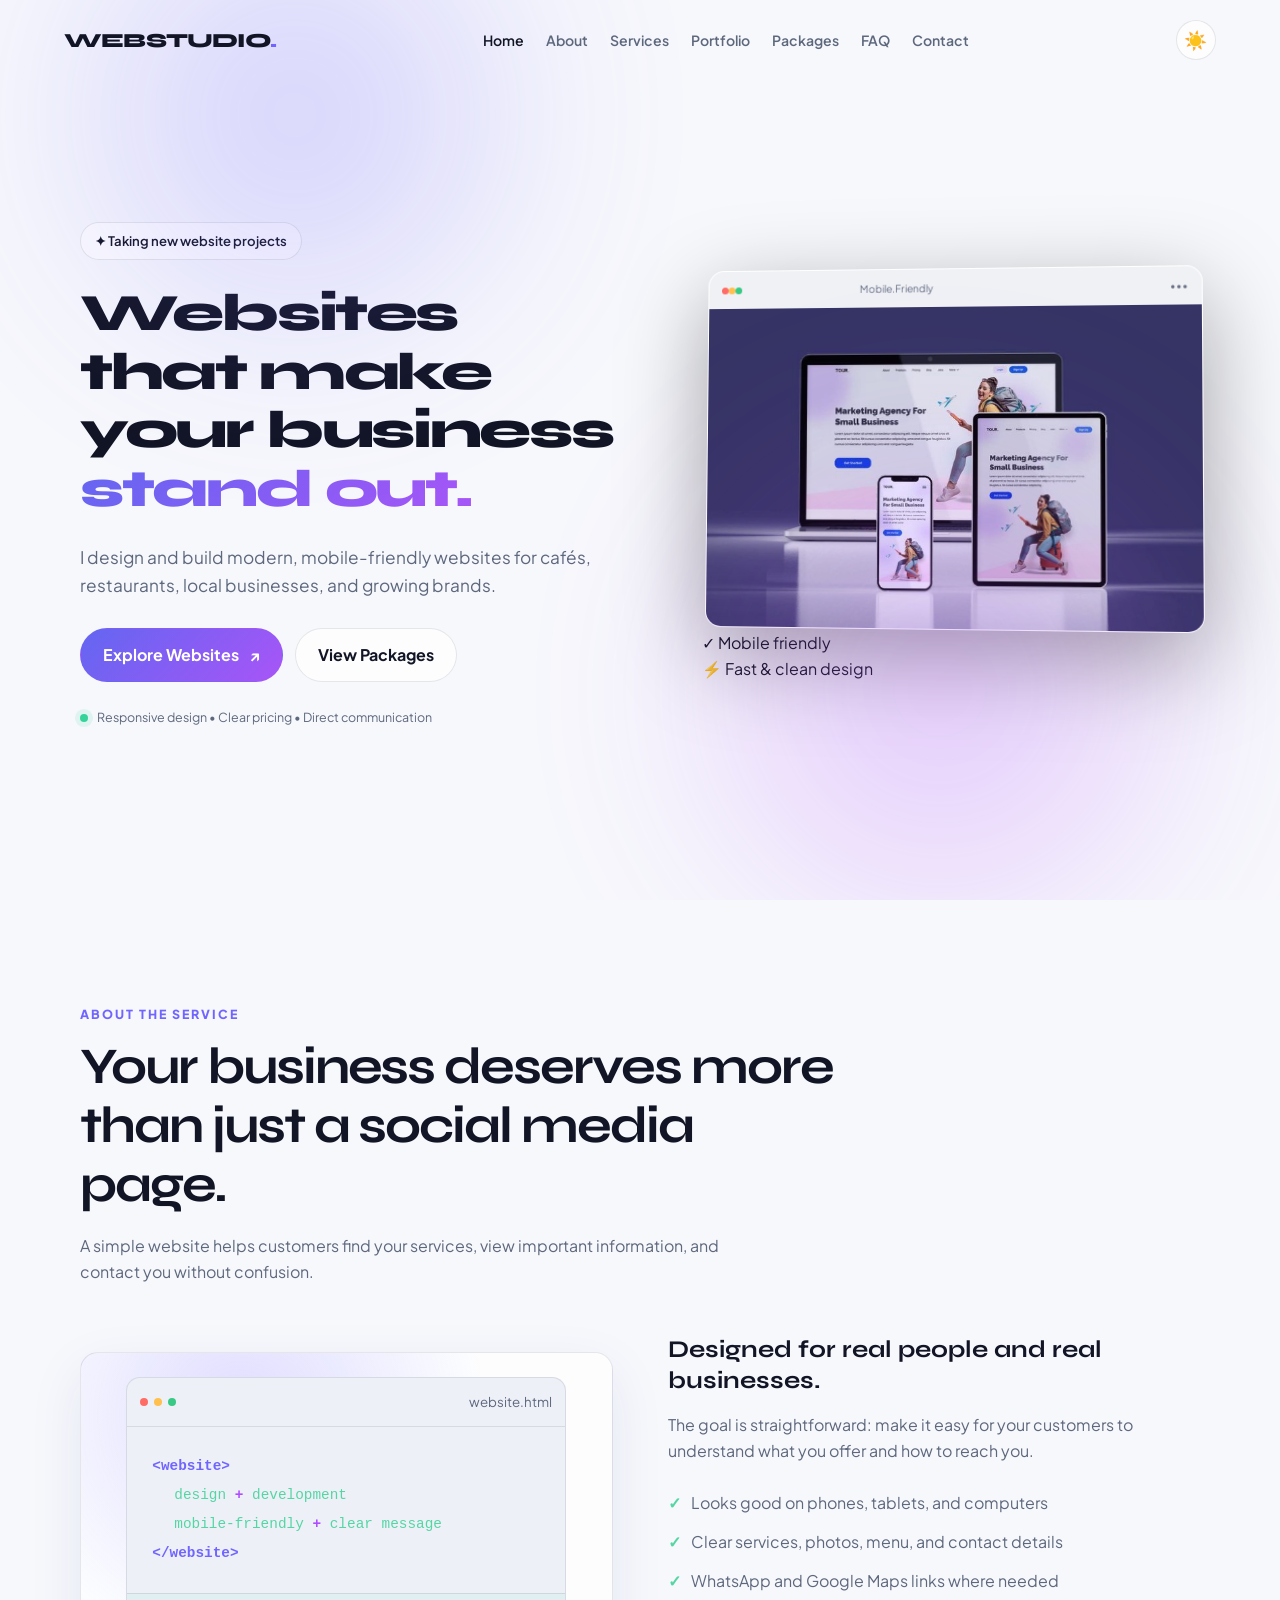
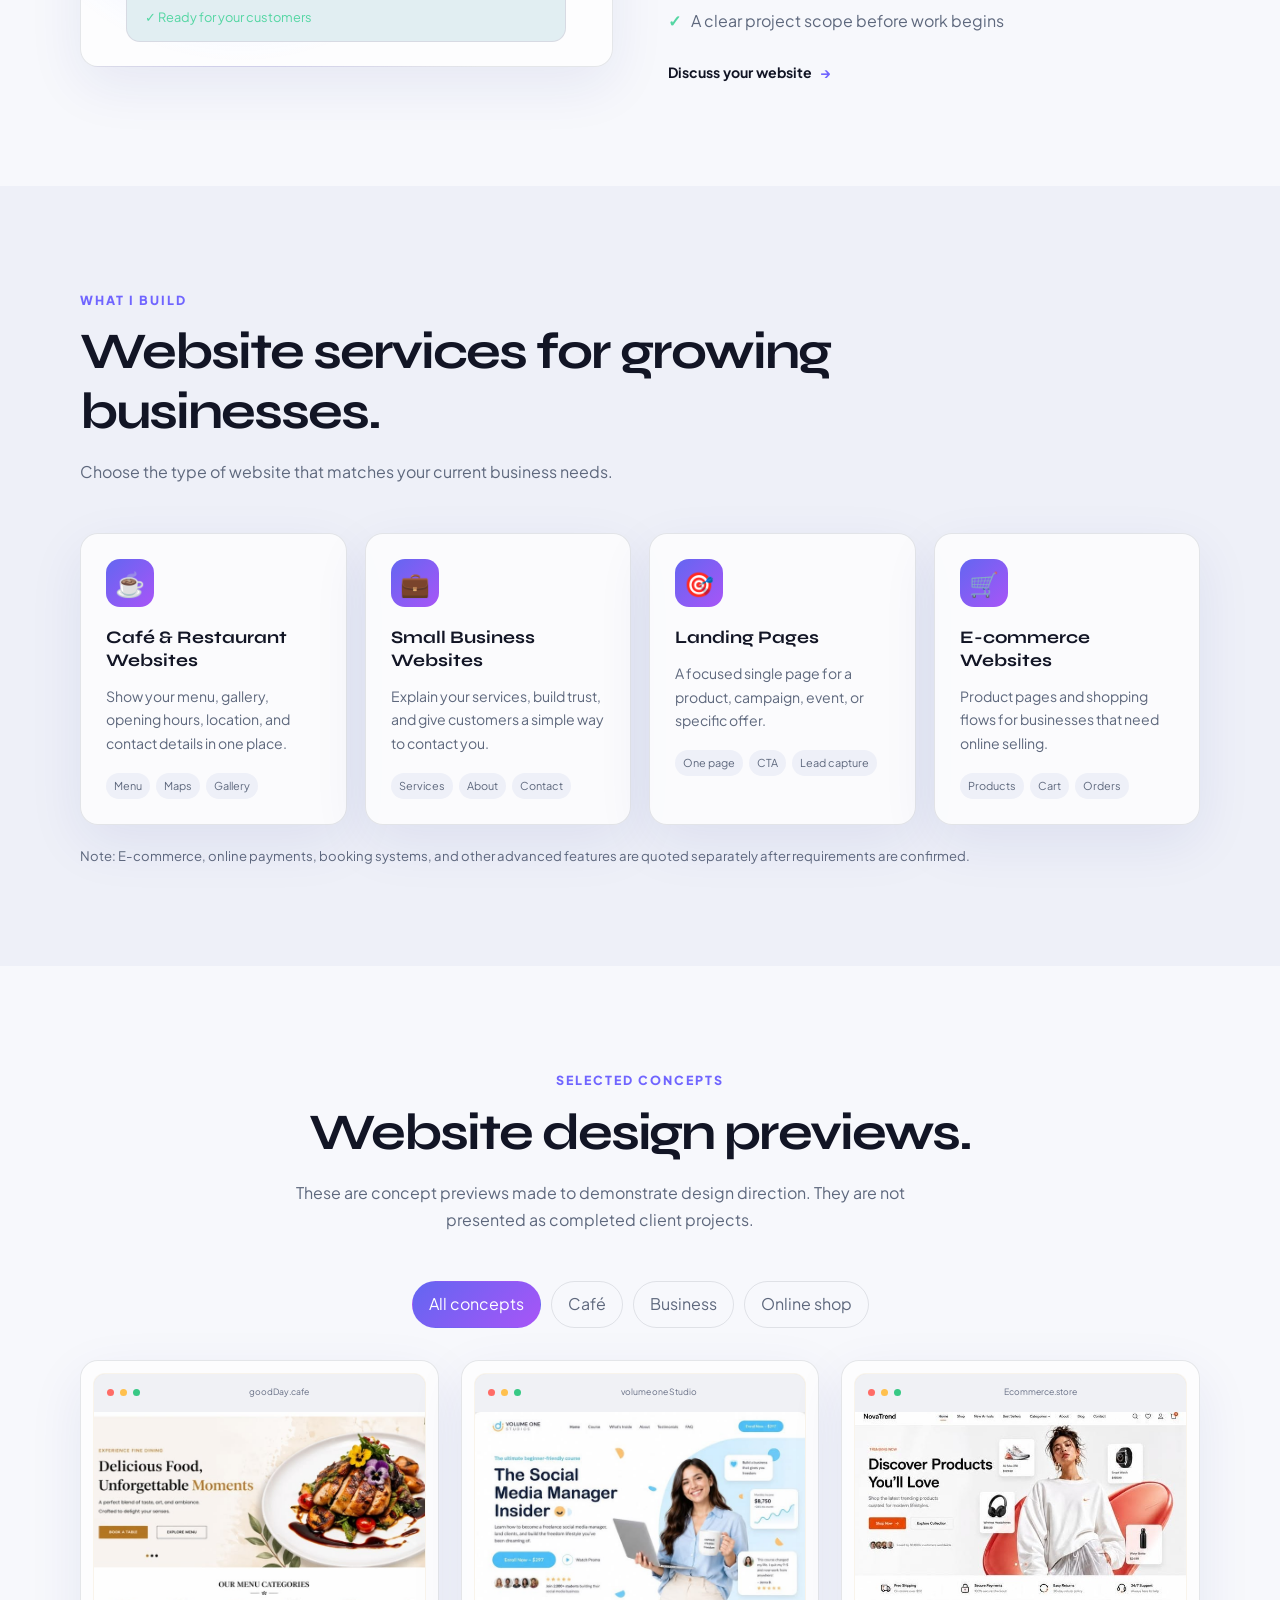
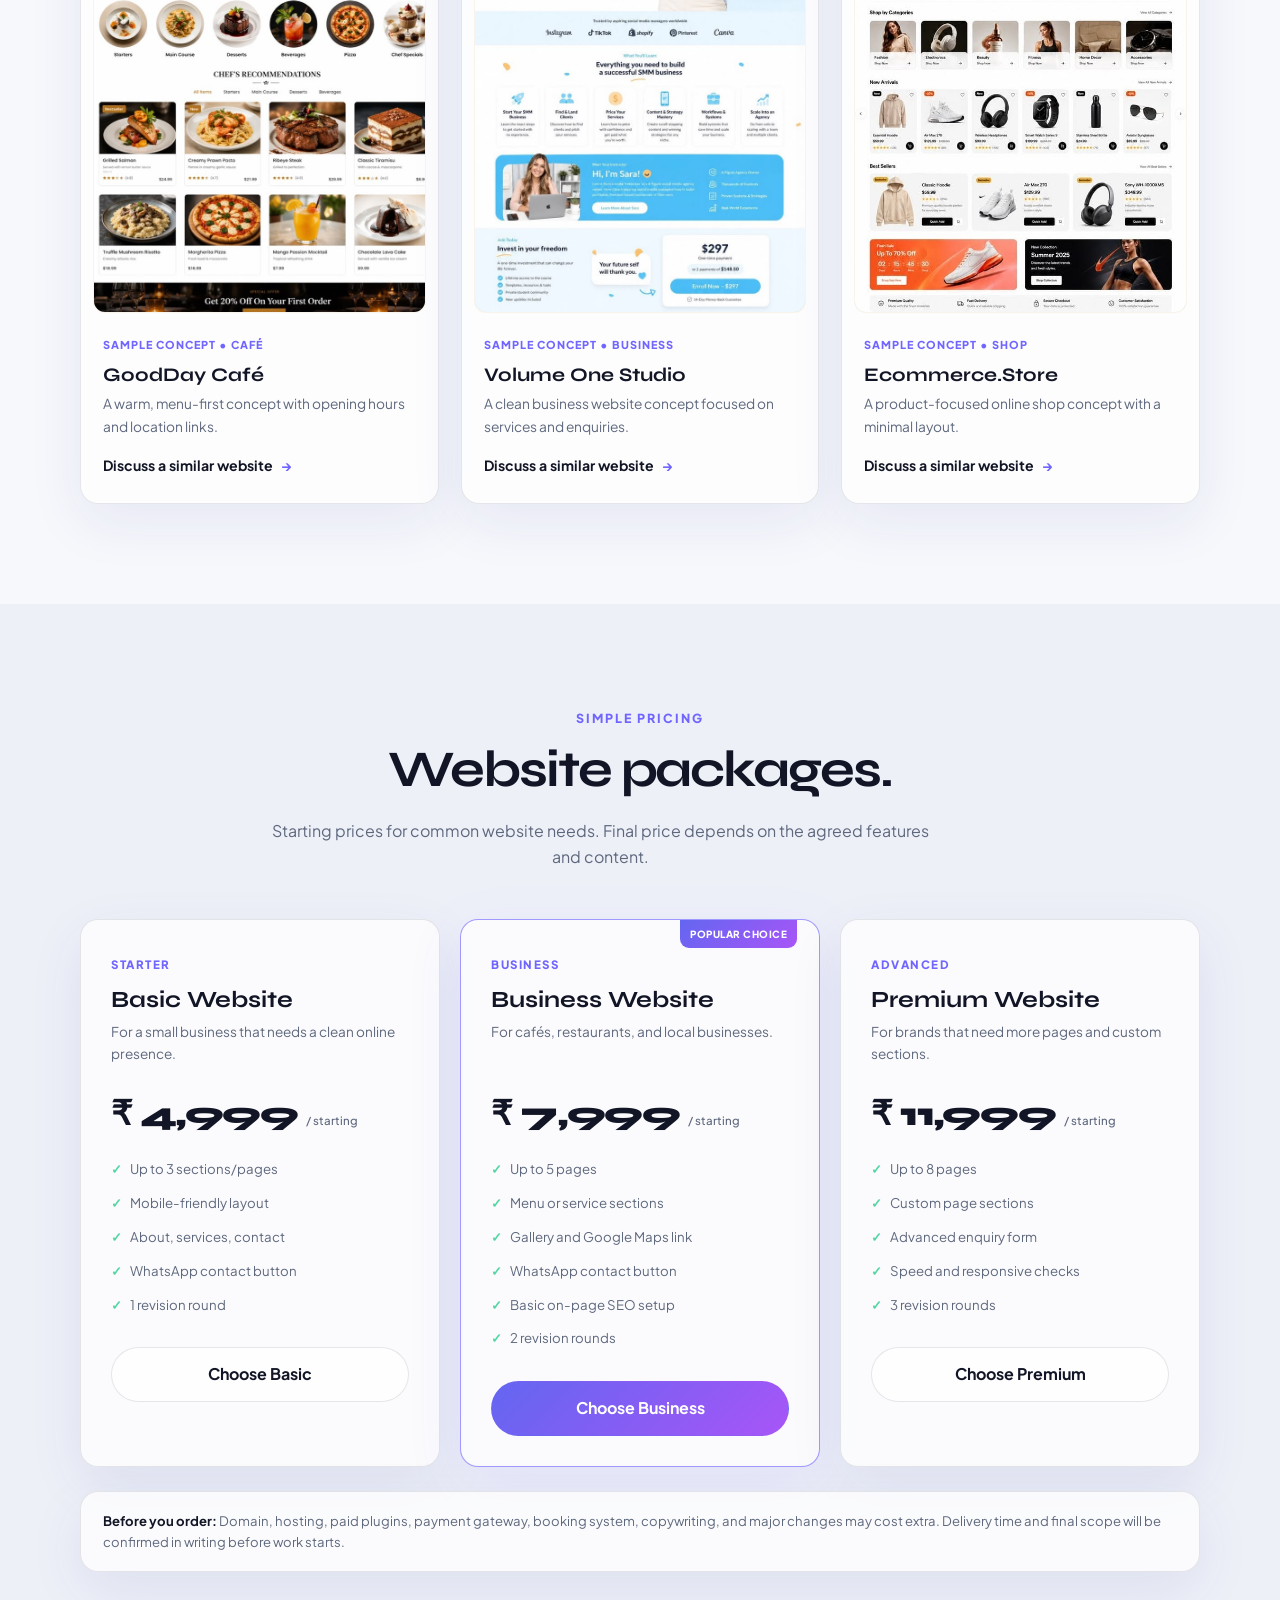
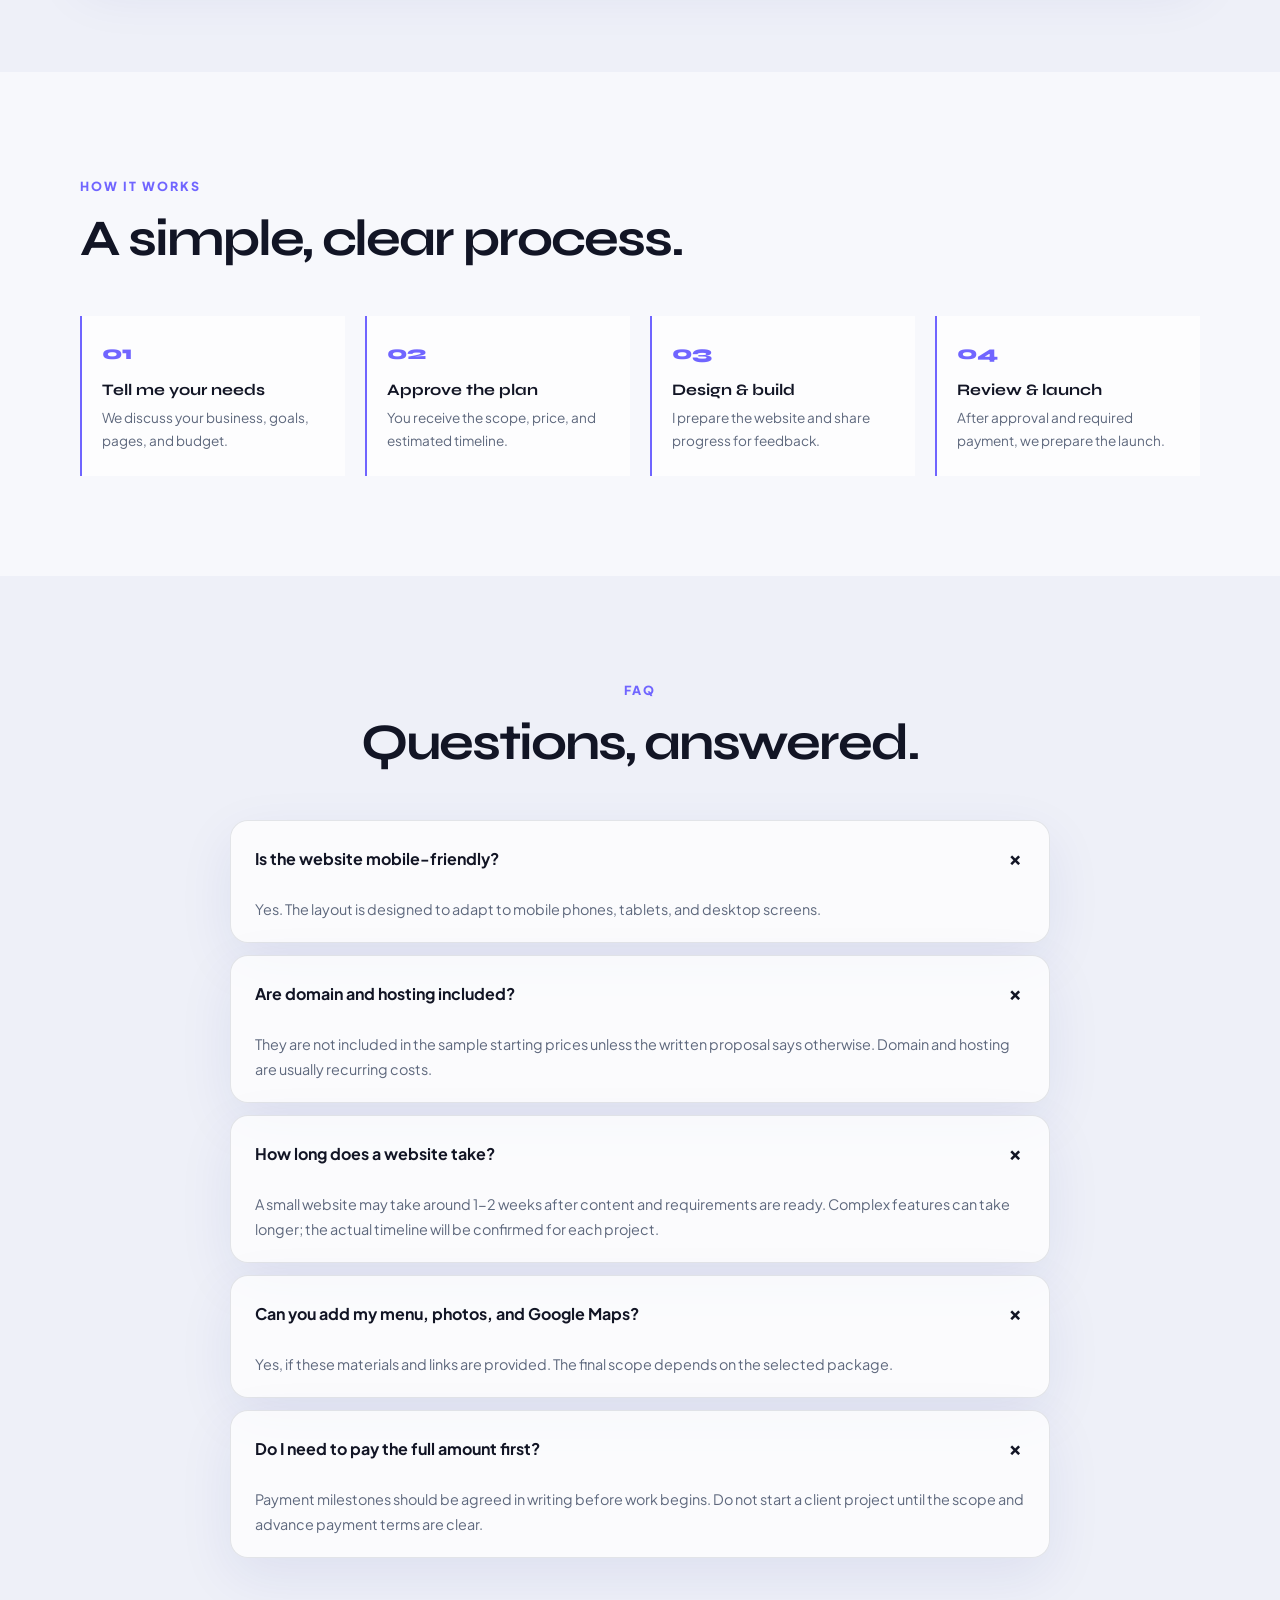
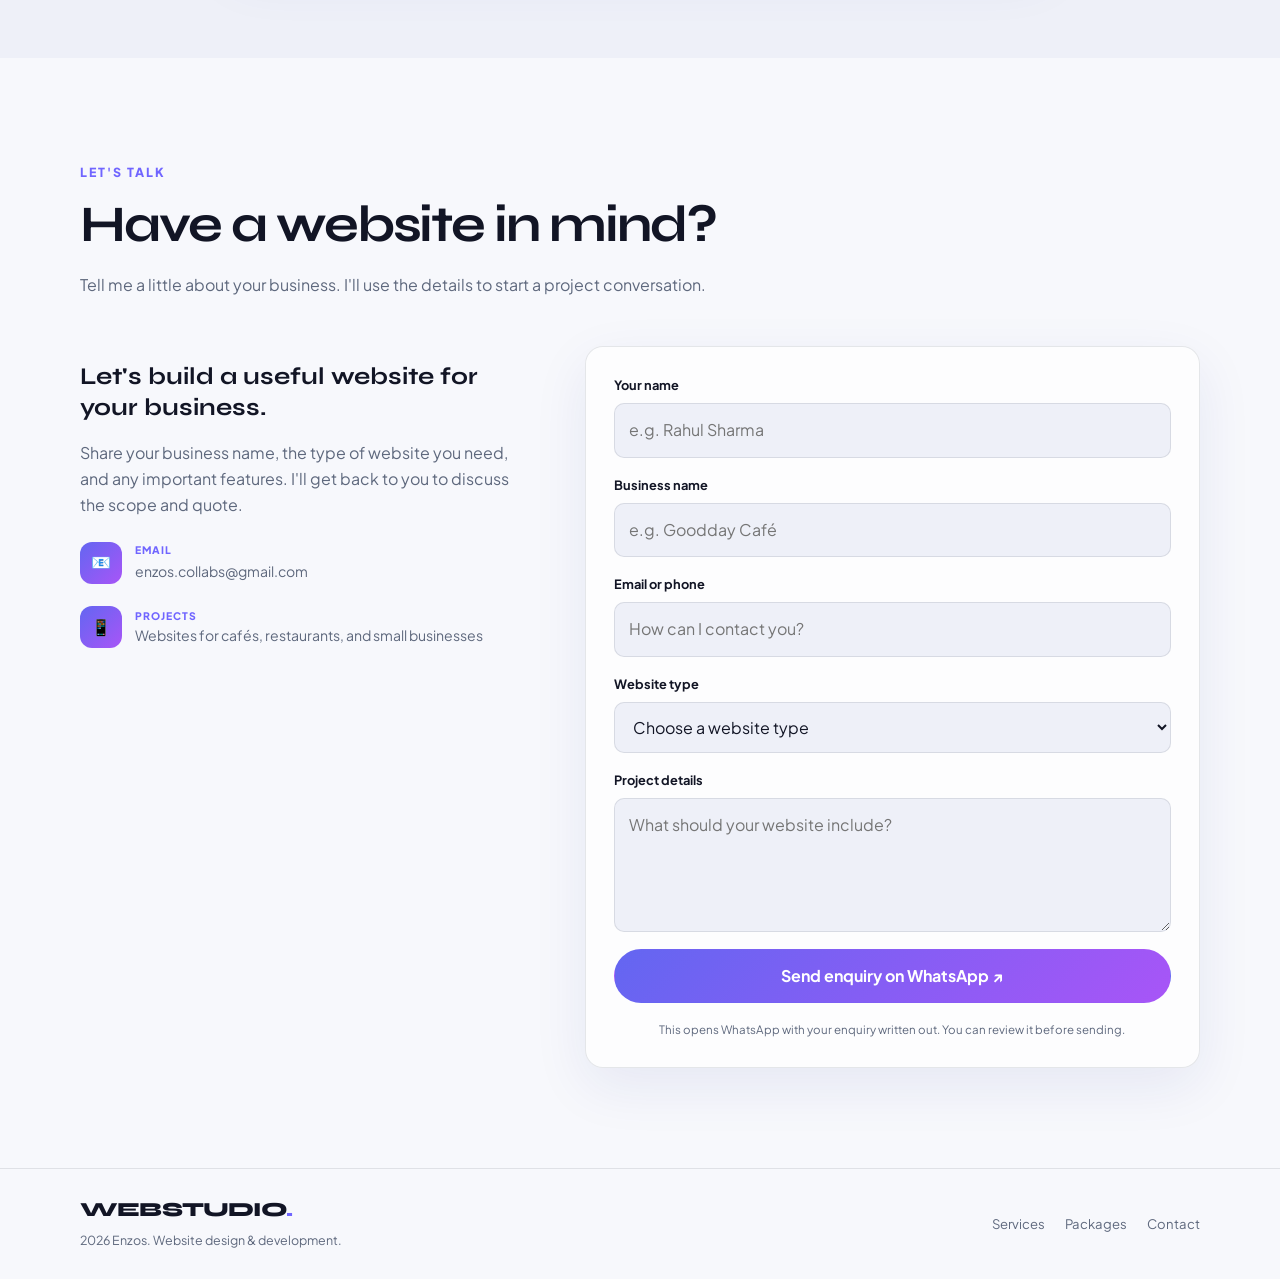
<file: index.html>
<!DOCTYPE html>
<html lang="en" data-theme="light">
<head>
    <meta charset="UTF-8">
    <!-- मोबाइल पर वेबसाइट सही चौड़ाई में दिखे, इसके लिए यह जरूरी है -->
    <meta name="viewport" content="width=device-width, initial-scale=1.0">
    <title>Website Designer & Developer | Enzos</title>
    <meta name="description" content="Modern, mobile-friendly websites for cafés, restaurants, and small businesses. Explore website design packages and sample projects.">
    <meta name="keywords" content="Website Designer, Website Developer, Cafe Website, Restaurant Website, Business Website, Landing Page">
    <meta name="author" content="Enzos">
    <!-- Google Fonts: headings और सामान्य टेक्स्ट के लिए साफ़ fonts -->
    <link rel="preconnect" href="https://fonts.googleapis.com">
    <link rel="preconnect" href="https://fonts.gstatic.com" crossorigin>
    <link href="https://fonts.googleapis.com/css2?family=Plus+Jakarta+Sans:wght@400;500;600;700&family=Syne:wght@500;600;700;800&display=swap" rel="stylesheet">
    <!-- हमारी CSS फ़ाइल: वेबसाइट का रंग, आकार और layout यहीं तय होता है-->
    <link rel="stylesheet" href="css/style.css">
</head>
<body>
    <!-- लोडिंग स्क्रीनः वेबसाइट खुलते समय छोटा सा loading effect -->
    <div id="loader-screen" class="loader-screen" aria-hidden="true">
        <div class="loader-content">
            <span class="loader-logo">WEBSTUDIO<span>.</span></span>
            <div class="loader-bar-bg">
                <div class="loader-bar"></div>
            </div>
            <p>Building your online presence</p>
        </div>
    </div>

    <!-- कस्टम cursor केवल बड़े कंप्यूटर पर दिखेगा; मोबाइल पर छिपा रहेगा -->
    <div class="custom-cursor-dot" id="cursor-dot"></div>
    <div class="custom-cursor-outline" id="cursor-outline"></div>

    <!-- ऊपर वाला menu: क्लिक करने पर पेज के अलग-अलग हिस्सों पर जाएगा -->
    <header class="site-header" id="header">
        <div class="header-container">
            <a href="#hero" class="brand-logo" aria-label="Go to homepage">WEBSTUDIO<span class="dot">.</span></a>
            <nav class="nav-menu" id="nav-menu" aria-label="Main Navigation">
                <ul class="nav-list">
                    <li><a href="#hero" class="nav-link active">Home</a></li>
                    <li><a href="#about" class="nav-link">About</a></li>
                    <li><a href="#services" class="nav-link">Services</a></li>
                    <li><a href="#portfolio" class="nav-link">Portfolio</a></li>
                    <li><a href="#packages" class="nav-link">Packages</a></li>
                    <li><a href="#faq" class="nav-link">FAQ</a></li>
                    <li><a href="#contact" class="nav-link">Contact</a></li>
                </ul>
            </nav>
            <div class="header-actions">
                <!-- इस बटन से dark और light theme बदली जा सकती है -->
                <button id="theme-toggle" class="theme-toggle-btn" aria-label="Toggle light and dark theme">
                    <span class="moon-icon" aria-hidden="true">☾</span>
                    <span class="sun-icon" aria-hidden="true">☀️</span>
                </button>
                <!-- छोटे मोबाइल स्क्रीन पर menu खोलने वाला तीन लाइन का बटन -->
                <button id="mobile-toggle" class="mobile-toggle-btn" aria-label="Open navigation menu" aria-expanded="false">
                    <span class="hamburger-bar"></span>
                    <span class="hamburger-bar"></span>
                    <span class="hamburger-bar"></span>
                </button>
            </div>
        </div>
    </header>

    <main id="main-content">
        <!-- HERO: सबसे पहले ग्राहक को यही हिस्सा दिखाई देगा -->
        <section id="hero" class="hero-section">
            <div class="hero-backdrop" aria-hidden="true">
                <div class="glow-orb orb-1"></div>
                <div class="glow-orb orb-2"></div>
            </div>
            <div class="container hero-layout">
                <div class="hero-content reveal">
                    <div class="badge">✦ Taking new website projects</div>
                    <h1 class="hero-title">Websites that make your business <span class="text-gradient">stand out.</span></h1>
                    <p class="hero-subtitle">I design and build modern, mobile-friendly websites for cafés, restaurants, local businesses, and growing brands.</p>
                    <div class="hero-cta-group">
                        <a href="#portfolio" class="btn btn-primary">Explore Websites <span aria-hidden="true">↗</span></a>
                        <a href="#packages" class="btn btn-glass">View Packages</a>
                    </div>
                    <div class="hero-note">
                        <span class="status-dot"></span> Responsive design • Clear pricing • Direct communication
                    </div>
                </div>

                <!-- HERO VISUAL: "Good Cafe, Good Mood" (aapki uploaded image) preview window yaha hai -->
                <div class="hero-visual reveal" aria-label="Website preview mockup">
                    <div class="browser-window hero-browser">
                        <div class="browser-top">
                            <div class="browser-dots"><i></i><i></i><i></i></div>
                            <span>Mobile.Friendly</span>
                            <span class="browser-menu">•••</span>
                        </div>
                        <div class="preview-site image-preview-mode">
                            <!-- AAP KI FILE/IMAGE YAHA KUDH SE ADD KARIYE (eg: "images/your_file.png") -->
                            <img src="assets/images/mobile_website.jpg" alt="Good Cafe Good Mood Visual Preview" class="mockup-img" id="mockup-hero-img">
                        </div>
                    </div>
                    <div class="floating-chip chip-one">✓ Mobile friendly</div>
                    <div class="floating-chip chip-two">⚡ Fast & clean design</div>
                </div>
            </div>
        </section>

        <!-- ABOUT: अपने काम का परिचय दें -->
        <section id="about" class="section-padding">
            <div class="container">
                <div class="section-header reveal">
                    <span class="section-tag">ABOUT THE SERVICE</span>
                    <h2 class="section-title">Your business deserves more than just a social media page.</h2>
                    <p class="section-intro">A simple website helps customers find your services, view important information, and contact you without confusion.</p>
                </div>
                <div class="about-grid">
                    <div class="about-visual glass-card reveal">
                        <div class="code-window">
                            <div class="code-window-top">
                                <span></span><span></span><span></span><small>website.html</small>
                            </div>
                            <div class="code-lines">
                                <p><b>&lt;website&gt;</b></p>
                                <p class="indent"><i>design</i> <strong>+</strong> <i>development</i></p>
                                <p class="indent"><i>mobile-friendly</i> <strong>+</strong> <i>clear message</i></p>
                                <p><b>&lt;/website&gt;</b></p>
                            </div>
                            <div class="code-success">✓ Ready for your customers</div>
                        </div>
                    </div>
                    <div class="about-copy reveal">
                        <h3>Designed for real people and real businesses.</h3>
                        <p class="paragraph">The goal is straightforward: make it easy for your customers to understand what you offer and how to reach you.</p>
                        <ul class="check-list">
                            <li><span>✓</span> Looks good on phones, tablets, and computers</li>
                            <li><span>✓</span> Clear services, photos, menu, and contact details</li>
                            <li><span>✓</span> WhatsApp and Google Maps links where needed</li>
                            <li><span>✓</span> A clear project scope before work begins</li>
                        </ul>
                        <a href="#contact" class="text-link">Discuss your website <span>→</span></a>
                    </div>
                </div>
            </div>
        </section>

        <!-- SERVICES -->
        <section id="services" class="section-padding section-soft">
            <div class="container">
                <div class="section-header reveal">
                    <span class="section-tag">WHAT I BUILD</span>
                    <h2 class="section-title">Website services for growing businesses.</h2>
                    <p class="section-intro">Choose the type of website that matches your current business needs.</p>
                </div>
                <div class="services-grid">
                    <article class="service-card glass-card reveal">
                        <div class="service-icon">☕</div>
                        <h3>Café & Restaurant Websites</h3>
                        <p>Show your menu, gallery, opening hours, location, and contact details in one place.</p>
                        <div class="service-tags"><span>Menu</span><span>Maps</span><span>Gallery</span></div>
                    </article>
                    <article class="service-card glass-card reveal">
                        <div class="service-icon">💼</div>
                        <h3>Small Business Websites</h3>
                        <p>Explain your services, build trust, and give customers a simple way to contact you.</p>
                        <div class="service-tags"><span>Services</span><span>About</span><span>Contact</span></div>
                    </article>
                    <article class="service-card glass-card reveal">
                        <div class="service-icon">🎯</div>
                        <h3>Landing Pages</h3>
                        <p>A focused single page for a product, campaign, event, or specific offer.</p>
                        <div class="service-tags"><span>One page</span><span>CTA</span><span>Lead capture</span></div>
                    </article>
                    <article class="service-card glass-card reveal">
                        <div class="service-icon">🛒</div>
                        <h3>E-commerce Websites</h3>
                        <p>Product pages and shopping flows for businesses that need online selling.</p>
                        <div class="service-tags"><span>Products</span><span>Cart</span><span>Orders</span></div>
                    </article>
                </div>
                <p class="small-note">Note: E-commerce, online payments, booking systems, and other advanced features are quoted separately after requirements are confirmed.</p>
            </div>
        </section>

        <!-- PORTFOLIO: PORTFOLIO SCREENSHOTS (Teeno mockups customize dynamic graphics list replace hue) -->
        <section id="portfolio" class="section-padding">
            <div class="container">
                <div class="section-header text-center reveal">
                    <span class="section-tag">SELECTED CONCEPTS</span>
                    <h2 class="section-title">Website design previews.</h2>
                    <p class="section-intro">These are concept previews made to demonstrate design direction. They are not presented as completed client projects.</p>
                </div>
                <div class="portfolio-filters reveal" role="group" aria-label="Filter website concepts">
                    <button class="filter-btn active" data-filter="all">All concepts</button>
                    <button class="filter-btn" data-filter="cafe">Café</button>
                    <button class="filter-btn" data-filter="business">Business</button>
                    <button class="filter-btn" data-filter="shop">Online shop</button>
                </div>
                
                <div class="portfolio-grid">
                    <!-- TEENO MOCKUP IMAGES JISE AAP DIRECTLY REPLACE KAR SAKTE HO APNE FOLDER SE -->
                    
                    <!-- Item 1: Café (Goodday Cafe / Dynamic design replace image) -->
                    <article class="portfolio-card glass-card reveal" data-category="cafe">
                        <div class="site-mockup image-based-mockup">
                            <div class="mock-browser">
                                <span></span><span></span><span></span>
                                <small>goodDay.cafe</small>
                            </div>
                            <div class="mockup-img-container">
                                <!-- YAHA APNI CAFE / CUSTOM FILE ADD KAREIN -->
                               <img src="assets/images/cafe.jpg" alt="GoodDay Cafe Screenshot Preview" class="portfolio-mockup-img">
                            </div>
                        </div>
                        <div class="card-content">
                            <span class="card-category">SAMPLE CONCEPT • CAFÉ</span>
                            <h3 class="card-title">GoodDay Café</h3>
                            <p class="card-desc">A warm, menu-first concept with opening hours and location links.</p>
                            <a class="text-link" href="#contact" data-project="Café website">Discuss a similar website <span>→</span></a>
                        </div>
                    </article>

                    <!-- Item 2: Business (North Studio Preview Image) -->
                    <article class="portfolio-card glass-card reveal" data-category="business">
                        <div class="site-mockup image-based-mockup">
                            <div class="mock-browser">
                                <span></span><span></span><span></span>
                                <small>volume one Studio</small>
                            </div>
                            <div class="mockup-img-container">
                                <!-- YAHA APNI BUSINESS PREVIEW FILE ADD KAREIN -->
                                <img src="assets/images/business.jpg" alt="North Studio Screenshot Preview" class="portfolio-mockup-img">
                            </div>
                        </div>
                        <div class="card-content">
                            <span class="card-category">SAMPLE CONCEPT • BUSINESS</span>
                            <h3 class="card-title">Volume One Studio</h3>
                            <p class="card-desc">A clean business website concept focused on services and enquiries.</p>
                            <a class="text-link" href="#contact" data-project="Business website">Discuss a similar website <span>→</span></a>
                        </div>
                    </article>

                    <!-- Item 3: Shop (Form & Field Preview Image) -->
                    <article class="portfolio-card glass-card reveal" data-category="shop">
                        <div class="site-mockup image-based-mockup">
                            <div class="mock-browser">
                                <span></span><span></span><span></span>
                                <small>Ecommerce.store</small>
                            </div>
                            <div class="mockup-img-container">
                                <!-- YAHA APNI STORE PREVIEW FILE ADD KAREIN -->
                                <img src="assets/images/shop.jpg" alt="Form & Field Screenshot Preview" class="portfolio-mockup-img">
                            </div>
                        </div>
                        <div class="card-content">
                            <span class="card-category">SAMPLE CONCEPT • SHOP</span>
                            <h3 class="card-title">Ecommerce.Store</h3>
                            <p class="card-desc">A product-focused online shop concept with a minimal layout.</p>
                            <a class="text-link" href="#contact" data-project="E-commerce website">Discuss a similar website <span>→</span></a>
                        </div>
                    </article>
                </div>
            </div>
        </section>

        <!-- PACKAGES -->
        <section id="packages" class="section-padding section-soft">
            <div class="container">
                <div class="section-header text-center reveal">
                    <span class="section-tag">SIMPLE PRICING</span>
                    <h2 class="section-title">Website packages.</h2>
                    <p class="section-intro">Starting prices for common website needs. Final price depends on the agreed features and content.</p>
                </div>
                <div class="pricing-grid">
                    <article class="pricing-card glass-card reveal">
                        <span class="plan-label">STARTER</span>
                        <h3>Basic Website</h3>
                        <p class="plan-desc">For a small business that needs a clean online presence.</p>
                        <div class="price">₹ 4,999 <small>/ starting</small></div>
                        <ul class="plan-features">
                            <li>Up to 3 sections/pages</li>
                            <li>Mobile-friendly layout</li>
                            <li>About, services, contact</li>
                            <li>WhatsApp contact button</li>
                            <li>1 revision round</li>
                        </ul>
                        <a href="#contact" class="btn btn-glass plan-button" data-plan="Basic Website">Choose Basic</a>
                    </article>
                    <article class="pricing-card pricing-featured glass-card reveal">
                        <span class="popular-label">POPULAR CHOICE</span>
                        <span class="plan-label">BUSINESS</span>
                        <h3>Business Website</h3>
                        <p class="plan-desc">For cafés, restaurants, and local businesses.</p>
                        <div class="price">₹ 7,999 <small>/ starting</small></div>
                        <ul class="plan-features">
                            <li>Up to 5 pages</li>
                            <li>Menu or service sections</li>
                            <li>Gallery and Google Maps link</li>
                            <li>WhatsApp contact button</li>
                            <li>Basic on-page SEO setup</li>
                            <li>2 revision rounds</li>
                        </ul>
                        <a href="#contact" class="btn btn-primary plan-button" data-plan="Business Website">Choose Business</a>
                    </article>
                    <article class="pricing-card glass-card reveal">
                        <span class="plan-label">ADVANCED</span>
                        <h3>Premium Website</h3>
                        <p class="plan-desc">For brands that need more pages and custom sections.</p>
                        <div class="price">₹ 11,999 <small>/ starting</small></div>
                        <ul class="plan-features">
                            <li>Up to 8 pages</li>
                            <li>Custom page sections</li>
                            <li>Advanced enquiry form</li>
                            <li>Speed and responsive checks</li>
                            <li>3 revision rounds</li>
                        </ul>
                        <a href="#contact" class="btn btn-glass plan-button" data-plan="Premium Website">Choose Premium</a>
                    </article>
                </div>
                <div class="pricing-notes glass-card reveal">
                    <strong>Before you order:</strong> Domain, hosting, paid plugins, payment gateway, booking system, copywriting, and major changes may cost extra. Delivery time and final scope will be confirmed in writing before work starts.
                </div>
            </div>
        </section>

        <!-- PROCESS -->
        <section id="process" class="section-padding">
            <div class="container">
                <div class="section-header reveal">
                    <span class="section-tag">HOW IT WORKS</span>
                    <h2 class="section-title">A simple, clear process.</h2>
                </div>
                <div class="process-grid">
                    <div class="process-step reveal">
                        <span>01</span>
                        <h3>Tell me your needs</h3>
                        <p>We discuss your business, goals, pages, and budget.</p>
                    </div>
                    <div class="process-step reveal">
                        <span>02</span>
                        <h3>Approve the plan</h3>
                        <p>You receive the scope, price, and estimated timeline.</p>
                    </div>
                    <div class="process-step reveal">
                        <span>03</span>
                        <h3>Design & build</h3>
                        <p>I prepare the website and share progress for feedback.</p>
                    </div>
                    <div class="process-step reveal">
                        <span>04</span>
                        <h3>Review & launch</h3>
                        <p>After approval and required payment, we prepare the launch.</p>
                    </div>
                </div>
            </div>
        </section>

        <!-- FAQ -->
        <section id="faq" class="section-padding section-soft">
            <div class="container">
                <div class="section-header text-center reveal">
                    <span class="section-tag">FAQ</span>
                    <h2 class="section-title">Questions, answered.</h2>
                </div>
                <div class="faq-accordion">
                    <article class="faq-item glass-card reveal">
                        <button class="faq-question" aria-expanded="false">Is the website mobile-friendly? <span class="faq-icon">+</span></button>
                        <div class="faq-answer">
                            <p>Yes. The layout is designed to adapt to mobile phones, tablets, and desktop screens.</p>
                        </div>
                    </article>
                    <article class="faq-item glass-card reveal">
                        <button class="faq-question" aria-expanded="false">Are domain and hosting included? <span class="faq-icon">+</span></button>
                        <div class="faq-answer">
                            <p>They are not included in the sample starting prices unless the written proposal says otherwise. Domain and hosting are usually recurring costs.</p>
                        </div>
                    </article>
                    <article class="faq-item glass-card reveal">
                        <button class="faq-question" aria-expanded="false">How long does a website take? <span class="faq-icon">+</span></button>
                        <div class="faq-answer">
                            <p>A small website may take around 1-2 weeks after content and requirements are ready. Complex features can take longer; the actual timeline will be confirmed for each project.</p>
                        </div>
                    </article>
                    <article class="faq-item glass-card reveal">
                        <button class="faq-question" aria-expanded="false">Can you add my menu, photos, and Google Maps? <span class="faq-icon">+</span></button>
                        <div class="faq-answer">
                            <p>Yes, if these materials and links are provided. The final scope depends on the selected package.</p>
                        </div>
                    </article>
                    <article class="faq-item glass-card reveal">
                        <button class="faq-question" aria-expanded="false">Do I need to pay the full amount first? <span class="faq-icon">+</span></button>
                        <div class="faq-answer">
                            <p>Payment milestones should be agreed in writing before work begins. Do not start a client project until the scope and advance payment terms are clear.</p>
                        </div>
                    </article>
                </div>
            </div>
        </section>

        <!-- CONTACT -->
        <section id="contact" class="section-padding">
            <div class="container">
                <div class="section-header reveal">
                    <span class="section-tag">LET'S TALK</span>
                    <h2 class="section-title">Have a website in mind?</h2>
                    <p class="section-intro">Tell me a little about your business. I'll use the details to start a project conversation.</p>
                </div>
                <div class="contact-grid">
                    <div class="contact-copy reveal">
                        <h3>Let's build a useful website for your business.</h3>
                        <p class="paragraph">Share your business name, the type of website you need, and any important features. I'll get back to you to discuss the scope and quote.</p>
                        <div class="contact-detail">
                            <span>📧</span>
                            <div>
                                <small>EMAIL</small>
                                <a href="mailto:enzos.collabs@gmail.com">enzos.collabs@gmail.com</a>
                            </div>
                        </div>
                        <div class="contact-detail">
                            <span>📱</span>
                            <div>
                                <small>PROJECTS</small>
                                <p>Websites for cafés, restaurants, and small businesses</p>
                            </div>
                        </div>
                        
                    </div>
                    <form id="contact-form" class="contact-form glass-card reveal">
                        <div class="form-group">
                            <label for="name">Your name</label>
                            <input id="name" name="name" type="text" placeholder="e.g. Rahul Sharma" required>
                        </div>
                        <div class="form-group">
                            <label for="business">Business name</label>
                            <input id="business" name="business" type="text" placeholder="e.g. Goodday Café" required>
                        </div>
                        <div class="form-group">
                            <label for="email">Email or phone</label>
                            <input id="email" name="email" type="text" placeholder="How can I contact you?" required>
                        </div>
                        <div class="form-group">
                            <label for="project-type">Website type</label>
                            <select id="project-type" name="project-type" required>
                                <option value="">Choose a website type</option>
                                <option>Café / Restaurant Website</option>
                                <option>Small Business Website</option>
                                <option>Landing Page</option>
                                <option>E-commerce Website</option>
                                <option>Other / Not sure yet</option>
                            </select>
                        </div>
                        <div class="form-group">
                            <label for="message">Project details</label>
                            <textarea id="message" name="message" rows="4" placeholder="What should your website include?"></textarea>
                        </div>
                        <button type="submit" class="btn btn-primary full-width" id="submit-btn">Send enquiry on WhatsApp ↗</button>
                        <p class="form-hint">This opens WhatsApp with your enquiry written out. You can review it before sending.</p>
                    </form>
                </div>
            </div>
        </section>
    </main>

    <!-- Footer -->
    <footer class="site-footer">
        <div class="container footer-container">
            <div>
                <a href="#hero" class="brand-logo">WEBSTUDIO<span class="dot">.</span></a>
                <p><span id="year"></span> Enzos. Website design & development.</p>
            </div>
            <div class="footer-links">
                <a href="#services">Services</a>
                <a href="#packages">Packages</a>
                <a href="#contact">Contact</a>
            </div>
        </div>
    </footer>

    <!-- Back to top -->
    <button id="back-to-top" class="back-to-top-btn" aria-label="Back to top">↑</button>

    <script src="js/main.js"></script>
</body>
</html>
</file>
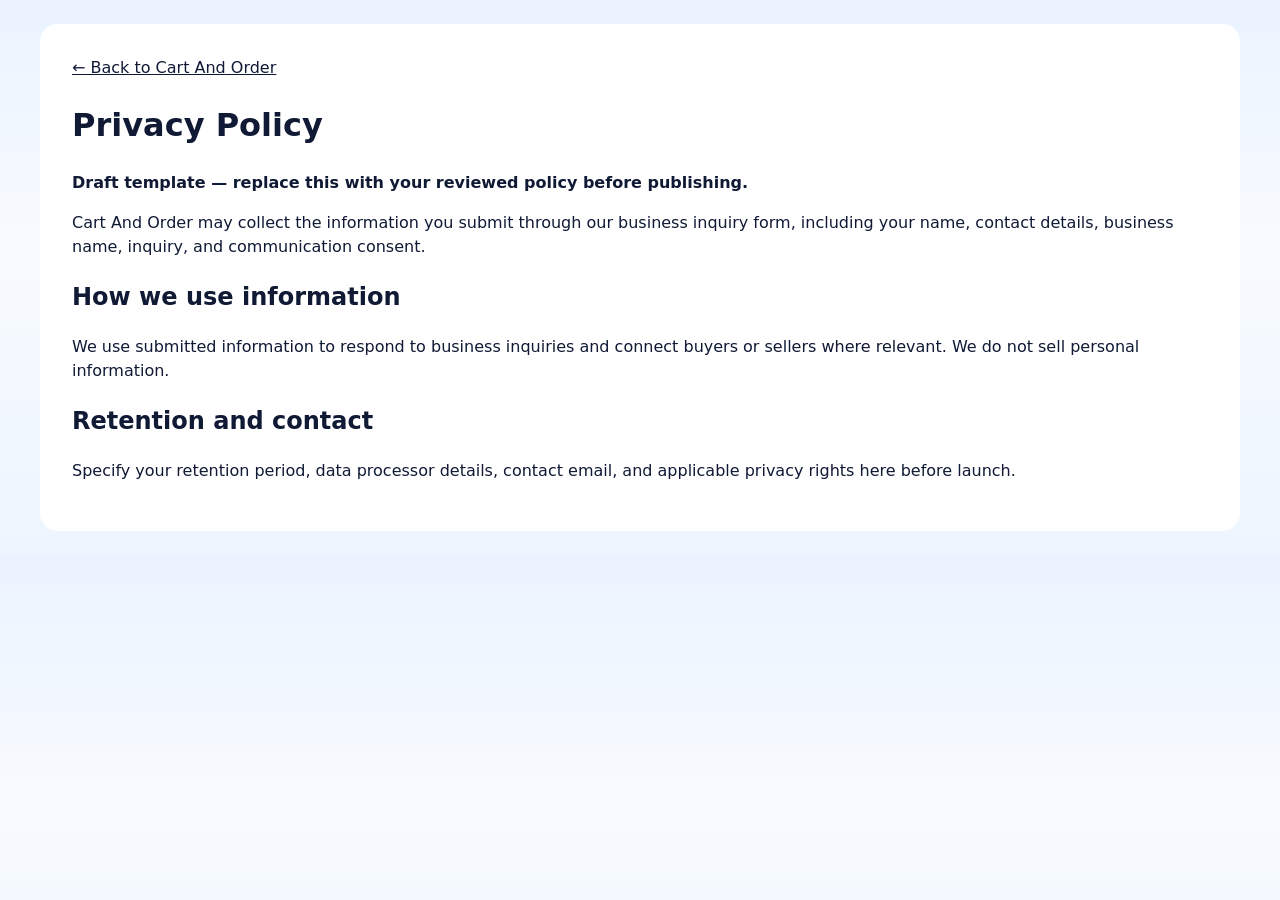
<file: cart website/cart-and-order-website/privacy-policy.html>
<!doctype html><html lang="en"><head><meta charset="utf-8"><meta name="viewport" content="width=device-width,initial-scale=1"><title>Privacy Policy | Cart And Order</title><link rel="stylesheet" href="styles.css"></head><body><main style="padding:32px;background:white;border-radius:18px;margin-top:24px;margin-bottom:24px"><a href="index.html">← Back to Cart And Order</a><h1>Privacy Policy</h1><p><strong>Draft template — replace this with your reviewed policy before publishing.</strong></p><p>Cart And Order may collect the information you submit through our business inquiry form, including your name, contact details, business name, inquiry, and communication consent.</p><h2>How we use information</h2><p>We use submitted information to respond to business inquiries and connect buyers or sellers where relevant. We do not sell personal information.</p><h2>Retention and contact</h2><p>Specify your retention period, data processor details, contact email, and applicable privacy rights here before launch.</p></main></body></html>
</file>
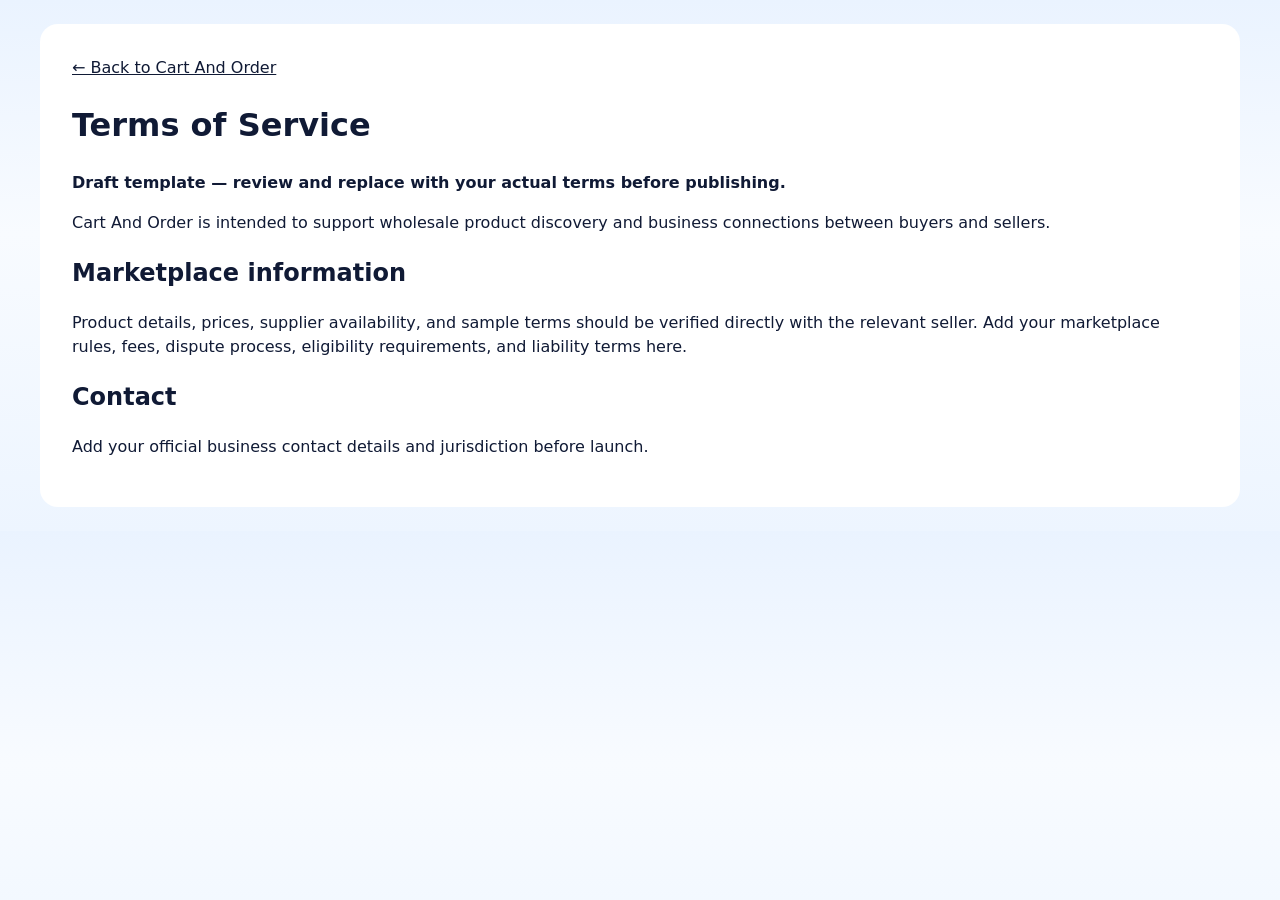
<file: cart website/cart-and-order-website/terms-of-service.html>
<!doctype html><html lang="en"><head><meta charset="utf-8"><meta name="viewport" content="width=device-width,initial-scale=1"><title>Terms of Service | Cart And Order</title><link rel="stylesheet" href="styles.css"></head><body><main style="padding:32px;background:white;border-radius:18px;margin-top:24px;margin-bottom:24px"><a href="index.html">← Back to Cart And Order</a><h1>Terms of Service</h1><p><strong>Draft template — review and replace with your actual terms before publishing.</strong></p><p>Cart And Order is intended to support wholesale product discovery and business connections between buyers and sellers.</p><h2>Marketplace information</h2><p>Product details, prices, supplier availability, and sample terms should be verified directly with the relevant seller. Add your marketplace rules, fees, dispute process, eligibility requirements, and liability terms here.</p><h2>Contact</h2><p>Add your official business contact details and jurisdiction before launch.</p></main></body></html>
</file>
<file: css/style.css>
/*
WEBSITE DESIGN PORTFOLIO
CSS = वेबसाइट का रंग, layout, spacing और design
आसान हिंदी comments के साथ ।
*
1. COLORS & DESIGN SETTINGS
यहाँ से पूरी वेबसाइट के मुख्य रंग बदल सकते हो।
*/
:root {
  --bg-primary: #090a0e;
  --bg-secondary: #11131a;
  --bg-glass: rgba(255, 255, 255, 0.035);
  --border-glass: rgba(255, 255, 255, 0.09);
  --text-main: #f4f5f8;
  --text-muted: #9aa6ba;
  --accent-primary: #7065ff;
  --accent-secondary: #b04cff;
  --accent-gradient: linear-gradient(135deg, #6366f1, #a855f7);
  --shadow-glass: 0 18px 55px rgba(0, 0, 0, 0.22);
  --radius-sm: 10px;
  --radius-md: 18px;
  --radius-lg: 26px;
  --transition: all 0.28s ease;
  --font-heading: 'Syne', sans-serif;
  --font-body: 'Plus Jakarta Sans', sans-serif;
}

/* Light mode के लिए रंग */
[data-theme="light"] {
  --bg-primary: #f7f8fc;
  --bg-secondary: #eef0f8;
  --bg-glass: rgba(255, 255, 255, 0.75);
  --border-glass: rgba(15, 23, 42, 0.10);
  --text-main: #121525;
  --text-muted: #5e687d;
  --shadow-glass: 0 18px 55px rgba(31, 38, 135, 0.08);
}

/* 2. BASIC RESET */
* {
  box-sizing: border-box;
  margin: 0;
  padding: 0;
}

html {
  scroll-behavior: smooth;
  scroll-padding-top: 90px;
}

body {
  background: var(--bg-primary);
  color: var(--text-main);
  font-family: var(--font-body);
  line-height: 1.65;
  overflow-x: hidden;
  transition: background 0.3s, color 0.3s;
}

a {
  color: inherit;
  text-decoration: none;
}

button, input, textarea, select {
  font: inherit;
}

button {
  cursor: pointer;
}

img, svg {
  max-width: 100%;
}

ul {
  list-style: none;
}

:focus-visible {
  outline: 2px solid var(--accent-primary);
  outline-offset: 4px;
}

.container {
  width: min(1120px, 90%);
  margin-inline: auto;
}

.section-padding {
  padding: 100px 0;
}

.section-soft {
  background: var(--bg-secondary);
}

.text-center {
  text-align: center;
}

.text-gradient {
  background: var(--accent-gradient);
  -webkit-background-clip: text;
  background-clip: text;
  color: transparent;
}

.glass-card {
  background: var(--bg-glass);
  border: 1px solid var(--border-glass);
  border-radius: var(--radius-md);
  box-shadow: var(--shadow-glass);
}

.section-header {
  max-width: 760px;
  margin-bottom: 48px;
}

.section-header.text-center {
  margin-inline: auto;
}

.section-tag {
  display: inline-block;
  color: var(--accent-primary);
  font-size: 0.78rem;
  font-weight: 800;
  letter-spacing: 2px;
  margin-bottom: 12px;
}

.section-title {
  font: 700 clamp(2rem, 4vw, 3.3rem)/1.16 var(--font-heading);
  letter-spacing: -0.04em;
}

.section-intro {
  color: var(--text-muted);
  margin-top: 18px;
  max-width: 680px;
}

.text-center.section-intro {
  margin-inline: auto;
}

.paragraph {
  color: var(--text-muted);
  margin: 16px 0;
}

.small-note {
  color: var(--text-muted);
  font-size: 0.82rem;
  margin-top: 20px;
}

/* 3. BUTTONS */
.btn {
  display: inline-flex;
  align-items: center;
  justify-content: center;
  gap: 10px;
  padding: 13px 22px;
  border-radius: 50px;
  font-weight: 700;
  border: 1px solid transparent;
  transition: var(--transition);
}

.btn-primary {
  background: var(--accent-gradient);
  color: white;
}

.btn-primary:hover {
  transform: translateY(-3px);
  box-shadow: 0 12px 28px rgba(112, 101, 255, 0.28);
}

.btn-glass {
  background: var(--bg-glass);
  border-color: var(--border-glass);
  color: var(--text-main);
}

.btn-glass:hover {
  transform: translateY(-3px);
  border-color: var(--accent-primary);
}

.full-width {
  width: 100%;
}

/* 4. LOADING SCREEN */
.loader-screen {
  position: fixed;
  inset: 0;
  z-index: 9999;
  display: grid;
  place-items: center;
  background: var(--bg-primary);
  transition: opacity 0.5s, visibility 0.5s;
}

.loader-screen.hidden {
  opacity: 0;
  visibility: hidden;
}

.loader-content {
  text-align: center;
  color: var(--text-muted);
}

.loader-logo {
  display: block;
  font: 800 1.6rem var(--font-heading);
  color: var(--text-main);
}

.loader-logo span {
  color: var(--accent-primary);
}

.loader-bar-bg {
  width: 170px;
  height: 4px;
  margin: 16px auto 0;
  overflow: hidden;
  border-radius: 5px;
  background: var(--border-glass);
}

.loader-bar {
  height: 100%;
  width: 50%;
  background: var(--accent-gradient);
  animation: loadmove 1s infinite alternate ease-in-out;
}

@keyframes loadmove {
  from { transform: translateX(0); }
  to { transform: translateX(230%); }
}

/* 5. HEADER & NAVIGATION */
.site-header {
  position: fixed;
  inset: 0 0 auto;
  z-index: 1000;
  padding: 20px 0;
  transition: var(--transition);
}

.site-header.scrolled {
  padding: 12px 0;
  background: var(--bg-primary);
  border-bottom: 1px solid var(--border-glass);
}

.header-container {
  width: min(1200px, 90%);
  margin: auto;
  display: flex;
  align-items: center;
  justify-content: space-between;
  gap: 24px;
}

.brand-logo {
  font: 800 1.25rem var(--font-heading);
  letter-spacing: -0.04em;
  white-space: nowrap;
}

.brand-logo .dot {
  color: var(--accent-primary);
}

.nav-list {
  display: flex;
  align-items: center;
  gap: 22px;
}

.nav-link {
  color: var(--text-muted);
  font-size: 0.88rem;
  font-weight: 600;
  transition: var(--transition);
}

.nav-link:hover, .nav-link.active {
  color: var(--text-main);
}

.header-actions {
  display: flex;
  align-items: center;
  gap: 12px;
}

.theme-toggle-btn {
  display: grid;
  place-items: center;
  width: 40px;
  height: 40px;
  border: 1px solid var(--border-glass);
  border-radius: 50%;
  background: var(--bg-glass);
  color: var(--text-main);
  font-size: 1.15rem;
}

.sun-icon { display: none; }
[data-theme="light"] .sun-icon { display: inline; }
[data-theme="light"] .moon-icon { display: none; }

.mobile-toggle-btn {
  display: none;
  width: 30px;
  flex-direction: column;
  gap: 5px;
  background: transparent;
  border: 0;
}

.hamburger-bar {
  display: block;
  width: 100%;
  height: 2px;
  background: var(--text-main);
}

/* 6. HERO SECTION */
.hero-section {
  min-height: 100svh;
  display: flex;
  align-items: center;
  position: relative;
  padding: 130px 0 80px;
  isolation: isolate;
}

.hero-backdrop {
  position: absolute;
  inset: 0;
  overflow: hidden;
  z-index: 1;
}

.glow-orb {
  position: absolute;
  border-radius: 50%;
  filter: blur(110px);
  opacity: 0.24;
}

.orb-1 {
  width: 390px;
  height: 390px;
  top: -80px;
  left: 100px;
  background: var(--accent-primary);
}

.orb-2 {
  width: 420px;
  height: 420px;
  right: 130px;
  bottom: 0;
  background: var(--accent-secondary);
}

.hero-layout {
  display: grid;
  grid-template-columns: 1.08fr 0.92fr;
  align-items: center;
  gap: 38px;
}

.hero-content {
  max-width: 650px;
  min-width: 0;
}

.badge {
  display: inline-flex;
  padding: 7px 14px;
  border: 1px solid var(--border-glass);
  background: var(--bg-glass);
  border-radius: 30px;
  font-size: 0.82rem;
  font-weight: 600;
  margin-bottom: 24px;
}

.hero-title {
  max-width: 640px;
  font-family: var(--font-heading);
  font-size: clamp(2.5rem, 4.1vw, 3.9rem);
  font-weight: 800;
  line-height: 1.12;
  letter-spacing: -0.045em;
  margin-bottom: 24px;
  overflow-wrap: normal;
  word-break: normal;
  text-wrap: balance;
}

.hero-subtitle {
  max-width: 570px;
  color: var(--text-muted);
  font-size: 1.08rem;
  margin-bottom: 28px;
}

.hero-cta-group {
  display: flex;
  flex-wrap: wrap;
  gap: 12px;
}

.hero-note {
  display: flex;
  align-items: center;
  gap: 9px;
  margin-top: 25px;
  color: var(--text-muted);
  font-size: 0.78rem;
}

.status-dot {
  width: 8px;
  height: 8px;
  border-radius: 50%;
  background: #35d39a;
  box-shadow: 0 0 0 5px rgba(53, 211, 154, 0.12);
}

/* 7. HERO WEBSITE PREVIEW - ASLI IMAGE COMPONENT */
.hero-visual {
  position: relative;
  min-width: 0;
}

.browser-window {
  overflow: hidden;
  border: 1px solid rgba(255, 255, 255, 0.15);
  border-radius: 16px;
  background: #fff;
  box-shadow: 0 28px 90px rgba(0, 0, 0, 0.35);
  transform: perspective(1000px) rotateY(-4deg) rotateX(2deg);
}

.browser-top, .mock-browser {
  display: flex;
  align-items: center;
  gap: 6px;
  height: 38px;
  padding: 0 13px;
  color: #687086;
  background: #f0f1f5;
  font-size: 0.65rem;
}

.browser-dots i, .mock-browser span {
  width: 7px;
  height: 7px;
  border-radius: 50%;
  background: #ff6c66;
  display: inline-block;
}

.browser-dots i:nth-child(2), .mock-browser span:nth-child(2) { background: #ffc04e; }
.browser-dots i:nth-child(3), .mock-browser span:nth-child(3) { background: #38c985; }

.browser-top > span:nth-child(2), .mock-browser small {
  margin: 0 auto;
}

.browser-menu {
  margin-left: auto;
}

/* Preview background for image style alignment */
.image-preview-mode {
  padding: 0 !important;
  display: block;
  overflow: hidden;
}

.mockup-img {
  display: block;
  width: 100%;
  height: auto;
  object-fit: cover;
  transition: opacity 0.3s ease;
}

/* 8. ABOUT SECTION */
.about-grid {
  display: grid;
  grid-template-columns: 1fr 1fr;
  gap: 55px;
  align-items: center;
}

.about-visual {
  padding: 24px;
  min-height: 300px;
  display: grid;
  place-items: center;
  background: radial-gradient(circle at 30% 20%, rgba(112, 101, 255, 0.22), transparent 55%), var(--bg-glass);
}

.code-window {
  width: 100%;
  max-width: 440px;
  border: 1px solid var(--border-glass);
  border-radius: 14px;
  overflow: hidden;
  background: var(--bg-secondary);
}

.code-window-top {
  display: flex;
  align-items: center;
  gap: 6px;
  padding: 13px;
  border-bottom: 1px solid var(--border-glass);
}

.code-window-top span {
  width: 8px;
  height: 8px;
  border-radius: 50%;
  background: #ff6c66;
}

.code-window-top span:nth-child(2) { background: #ffc04e; }
.code-window-top span:nth-child(3) { background: #38c985; }

.code-window-top small {
  margin-left: auto;
  color: var(--text-muted);
}

.code-lines {
  padding: 25px;
  font: 0.9rem/2 monospace;
  color: var(--text-muted);
}

.code-lines b { color: var(--accent-primary); }
.code-lines i { color: #54d6a3; font-style: normal; }
.code-lines strong { color: var(--accent-secondary); }

.indent { padding-left: 22px; }

.code-success {
  padding: 13px 18px;
  color: #54d6a3;
  background: rgba(84, 214, 163, 0.08);
  border-top: 1px solid var(--border-glass);
  font-size: 0.8rem;
}

.about-copy h3, .contact-copy h3 {
  font: 700 1.5rem/1.3 var(--font-heading);
  margin-bottom: 16px;
}

.check-list {
  display: grid;
  gap: 13px;
  margin: 25px 0;
  color: var(--text-muted);
}

.check-list li {
  display: flex;
  gap: 10px;
  align-items: flex-start;
}

.check-list span {
  color: #54d6a3;
  font-weight: 800;
}

.text-link {
  display: inline-flex;
  gap: 8px;
  align-items: center;
  color: var(--text-main);
  font-weight: 700;
  font-size: 0.88rem;
}

.text-link span {
  color: var(--accent-primary);
  transition: var(--transition);
}

.text-link:hover span { transform: translateX(4px); }

/* 9. SERVICES SECTION */
.services-grid {
  display: grid;
  grid-template-columns: repeat(4, 1fr);
  gap: 18px;
}

.service-card {
  padding: 25px;
  transition: var(--transition);
}

.service-card:hover, .portfolio-card:hover, .pricing-card:hover {
  transform: translateY(-6px);
  border-color: rgba(112, 101, 255, 0.5);
}

.service-icon {
  display: grid;
  place-items: center;
  width: 48px;
  height: 48px;
  border-radius: 14px;
  background: var(--accent-gradient);
  color: white;
  font-size: 1.5rem;
  margin-bottom: 20px;
}

.service-card h3 {
  font: 700 1.1rem/1.3 var(--font-heading);
  margin-bottom: 12px;
}

.service-card p {
  color: var(--text-muted);
  font-size: 0.88rem;
}

.service-tags {
  display: flex;
  flex-wrap: wrap;
  gap: 6px;
  margin-top: 18px;
}

.service-tags span {
  padding: 4px 8px;
  border-radius: 20px;
  background: var(--bg-secondary);
  color: var(--text-muted);
  font-size: 0.68rem;
}

/* 10. PORTFOLIO SECTION - PORTFOLIO CARD FIX WITH IMAGE */
.portfolio-filters {
  display: flex;
  flex-wrap: wrap;
  justify-content: center;
  gap: 10px;
  margin-bottom: 32px;
}

.filter-btn {
  padding: 9px 16px;
  border: 1px solid var(--border-glass);
  border-radius: 30px;
  background: transparent;
  color: var(--text-muted);
  transition: var(--transition);
}

.filter-btn.active, .filter-btn:hover {
  background: var(--accent-gradient);
  color: white;
  border-color: transparent;
}

.portfolio-grid {
  display: grid;
  grid-template-columns: repeat(3, 1fr);
  gap: 22px;
}

.portfolio-card {
  overflow: hidden;
  transition: var(--transition);
}

.portfolio-card.is-hidden { display: none; }

.site-mockup {
  position: relative;
  overflow: hidden;
  border-radius: 12px;
  color: #222;
  background: #f8f3e9;
  box-shadow: inset 0 0 0 1px #00000010;
  display: flex;
  flex-direction: column;
}

.image-based-mockup {
  min-height: auto;
  margin: 12px;
  border: 1px solid rgba(255, 255, 255, 0.08);
}

.mockup-img-container {
  width: 100%;
  height: auto;
  overflow: hidden;
  display: block;
}

.portfolio-mockup-img {
  display: block;
  width: 100%;
  height: 500px;
  object-fit: cover;
  transition: transform 0.4s ease;
}

.portfolio-card:hover .portfolio-mockup-img {
  transform: scale(1.03);
}

.card-content { padding: 5px 22px 24px; }

.card-category {
  color: var(--accent-primary);
  font-size: 0.68rem;
  font-weight: 800;
  letter-spacing: 1px;
}

.card-title {
  font: 700 1.2rem var(--font-heading);
  margin: 7px 0;
}

.card-desc {
  color: var(--text-muted);
  font-size: 0.86rem;
  margin-bottom: 14px;
}

/* 11. PRICING SECTION */
.pricing-grid {
  display: grid;
  grid-template-columns: repeat(3, 1fr);
  gap: 20px;
  align-items: stretch;
}

.pricing-card {
  position: relative;
  padding: 30px;
  transition: var(--transition);
}

.pricing-featured {
  border-color: rgba(112, 101, 255, 0.65);
  box-shadow: 0 15px 55px rgba(112, 101, 255, 0.1);
}

.popular-label {
  position: absolute;
  top: 0;
  right: 22px;
  padding: 6px 10px;
  border-radius: 0 0 9px 9px;
  background: var(--accent-gradient);
  color: white;
  font-size: 0.62rem;
  font-weight: 800;
  letter-spacing: 0.5px;
}

.plan-label {
  color: var(--accent-primary);
  font-size: 0.72rem;
  font-weight: 800;
  letter-spacing: 1.5px;
}

.pricing-card h3 {
  font: 700 1.45rem var(--font-heading);
  margin-top: 10px;
}

.plan-desc {
  color: var(--text-muted);
  font-size: 0.85rem;
  min-height: 55px;
  margin: 8px 0 18px;
}

.price {
  font: 800 2.1rem var(--font-heading);
  letter-spacing: -0.04em;
}

.price small {
  font: 500 0.72rem var(--font-body);
  color: var(--text-muted);
  letter-spacing: 0;
}

.plan-features {
  display: grid;
  gap: 12px;
  margin: 24px 0;
  color: var(--text-muted);
  font-size: 0.83rem;
}

.plan-features li {
  display: flex;
  align-items: center;
  gap: 8px;
}

.plan-features li::before {
  content: "✓";
  color: #54d6a3;
  font-weight: bold;
}

.plan-button {
  width: 100%;
  margin-top: 8px;
}

.pricing-notes {
  padding: 18px 22px;
  margin-top: 24px;
  color: var(--text-muted);
  font-size: 0.82rem;
}

.pricing-notes strong { color: var(--text-main); }

/* 12. WORK PROCESS */
.process-grid {
  display: grid;
  grid-template-columns: repeat(4, 1fr);
  gap: 20px;
}

.process-step {
  padding: 24px 20px;
  border-left: 2px solid var(--accent-primary);
  background: var(--bg-glass);
}

.process-step > span {
  color: var(--accent-primary);
  font: 800 1.2rem var(--font-heading);
}

.process-step h3 {
  margin: 14px 0 8px;
  font: 700 1rem var(--font-heading);
}

.process-step p {
  color: var(--text-muted);
  font-size: 0.85rem;
}

/* 13. FAQ SECTION */
.faq-accordion {
  max-width: 820px;
  margin: auto;
  display: grid;
  gap: 12px;
}

.faq-item { overflow: hidden; }

.faq-question {
  display: flex;
  justify-content: space-between;
  align-items: center;
  gap: 20px;
  width: 100%;
  padding: 21px 24px;
  text-align: left;
  color: var(--text-main);
  background: transparent;
  border: 0;
  border-radius: 10px;
  font-family: inherit;
  font-size: 1rem;
  font-weight: 700;
  line-height: 1.5;
  cursor: pointer;
  appearance: none;
  -webkit-appearance: none;
}

.faq-question:hover { background: var(--bg-glass); }

.faq-icon {
  flex-shrink: 0;
  font-size: 1.4rem;
  transition: var(--transition);
}

.faq-answer {
  max-height: 0;
  overflow: hidden;
  padding: 0 24px;
  color: var(--text-muted);
  transition: max-height 0.3s ease, padding 0.3s ease;
}

.faq-answer p {
  padding-bottom: 20px;
  color: var(--text-muted);
  font-size: 0.9rem;
  line-height: 1.75;
}

.faq-item.active .faq-answer { max-height: 500px; }
.faq-item.active .faq-icon { transform: rotate(45deg); }

/* 14. CONTACT SECTION */
.contact-grid {
  display: grid;
  grid-template-columns: 0.85fr 1.15fr;
  gap: 50px;
  align-items: start;
}

.contact-copy { padding-top: 15px; }

.contact-detail {
  display: flex;
  align-items: center;
  gap: 13px;
  margin-top: 22px;
}

.contact-detail > span {
  display: grid;
  place-items: center;
  width: 42px;
  height: 42px;
  border-radius: 12px;
  background: var(--accent-gradient);
  color: white;
}

.contact-detail small {
  display: block;
  color: var(--accent-primary);
  font-weight: 800;
  font-size: 0.65rem;
  letter-spacing: 1px;
}

.contact-detail a, .contact-detail p {
  color: var(--text-muted);
  font-size: 0.88rem;
}

.contact-form {
  padding: 28px;
  display: grid;
  gap: 17px;
}

.form-group {
  display: grid;
  gap: 7px;
}

.form-group label {
  font-size: 0.8rem;
  font-weight: 700;
}

.form-group input, .form-group textarea, .form-group select {
  width: 100%;
  padding: 13px 14px;
  border-radius: var(--radius-sm);
  border: 1px solid var(--border-glass);
  background: var(--bg-secondary);
  color: var(--text-main);
  outline: none;
}

.form-group input:focus, .form-group textarea:focus, .form-group select:focus {
  border-color: var(--accent-primary);
}

.form-group select option {
  background: var(--bg-secondary);
  color: var(--text-main);
}

.form-group textarea { resize: vertical; }

.form-hint {
  color: var(--text-muted);
  font-size: 0.72rem;
  text-align: center;
}

/* 15. FOOTER & BACK TO TOP BUTTON */
.site-footer {
  border-top: 1px solid var(--border-glass);
  padding: 28px 0;
}

.footer-container {
  display: flex;
  align-items: center;
  justify-content: space-between;
  gap: 20px;
}

.footer-container p {
  color: var(--text-muted);
  font-size: 0.78rem;
  margin-top: 7px;
}

.footer-links {
  display: flex;
  gap: 20px;
  color: var(--text-muted);
  font-size: 0.82rem;
}

.footer-links a:hover { color: var(--text-main); }

.back-to-top-btn {
  position: fixed;
  right: 25px;
  bottom: 25px;
  z-index: 800;
  width: 46px;
  height: 46px;
  border-radius: 50%;
  color: white;
  background: var(--accent-gradient);
  font-size: 1.4rem;
  opacity: 0;
  visibility: hidden;
  transform: translateY(10px);
  transition: var(--transition);
  border: 0;
}

.back-to-top-btn.visible {
  opacity: 1;
  visibility: visible;
  transform: translateY(0);
}

/* 16. SCROLL ANIMATION */
.reveal {
  opacity: 0;
  transform: translateY(18px);
  transition: opacity 0.65s ease, transform 0.65s ease;
}

.reveal.active {
  opacity: 1;
  transform: translateY(0);
}

@media (prefers-reduced-motion: reduce) {
  *, *::before, *::after {
    scroll-behavior: auto !important;
    animation-duration: 0.01ms !important;
    transition-duration: 0.01ms !important;
  }
  .reveal {
    opacity: 1;
    transform: none;
  }
}

/* 17. TABLET RESPONSIVE DESIGN */
@media (max-width: 1000px) {
  .nav-list { gap: 13px; }
  .nav-link { font-size: 0.8rem; }
  .hero-layout { gap: 28px; }
  .hero-title { font-size: clamp(2.5rem, 4.5vw, 3.5rem); }
  .services-grid { grid-template-columns: repeat(2, 1fr); }
  .portfolio-grid { grid-template-columns: repeat(2, 1fr); }
  .process-grid { grid-template-columns: repeat(2, 1fr); }
}

/* 18. MOBILE RESPONSIVE DESIGN */
@media (max-width: 760px) {
  .section-padding { padding: 72px 0; }
  .mobile-toggle-btn { display: flex; }
  
  .nav-menu {
    position: absolute;
    top: 100%;
    left: 5%;
    right: 5%;
    display: none;
    padding: 18px;
    border: 1px solid var(--border-glass);
    border-radius: 16px;
    background: var(--bg-secondary);
    box-shadow: var(--shadow-glass);
  }

  .nav-menu.open { display: block; }
  .nav-list {
    align-items: stretch;
    flex-direction: column;
    gap: 0;
  }
  .nav-link {
    display: block;
    padding: 11px 8px;
    font-size: 0.95rem;
  }

  .hero-section {
    padding-top: 125px;
    min-height: auto;
  }
  .hero-layout, .about-grid, .contact-grid { grid-template-columns: 1fr; }
  
  .hero-content {
    max-width: 100%;
    min-width: 0;
  }
  .hero-title {
    max-width: 100%;
    font-size: clamp(2.2rem, 8vw, 3.2rem);
    line-height: 1.12;
    letter-spacing: -0.04em;
    overflow-wrap: normal;
    word-break: normal;
  }
  .hero-visual { margin: 22px 10px 0; }
  
  .section-header { margin-bottom: 32px; }
  .about-grid { gap: 28px; }
  .about-visual { min-height: 260px; }
  
  .pricing-grid {
    grid-template-columns: 1fr;
    max-width: 520px;
    margin-inline: auto;
  }
  .plan-desc { min-height: 0; }
  
  .contact-grid { gap: 25px; }
  .floating-chip { font-size: 0.65rem; }
  .chip-one { right: 8px; }
  .chip-two { left: 8px; }
}

/* 19. SMALL MOBILE SCREENS */
@media (max-width: 520px) {
  .container, .header-container { width: 90%; }
  .brand-logo { font-size: 1.05rem; }
  .hero-cta-group .btn { width: 100%; }
  
  .portfolio-grid, .services-grid, .process-grid { grid-template-columns: 1fr; }
  .portfolio-mockup-img { height: 160px; }
  .contact-form { padding: 20px; }
  .footer-container {
    align-items: flex-start;
    flex-direction: column;
  }
  .footer-links { flex-wrap: wrap; }
  .floating-chip { display: none; }
  .faq-question {
    padding: 18px;
    gap: 12px;
    font-size: 0.92rem;
  }
  .faq-answer {
    padding-left: 18px;
    padding-right: 18px;
  }
}

/* 20. FINAL VISIBILITY FIXES */
.faq-question {
  appearance: none;
  -webkit-appearance: none;
}

.faq-answer, .faq-answer p { color: var(--text-muted); }
.faq-answer p { line-height: 1.75; }

.site-header.scrolled { background-color: var(--bg-primary); }

@media (min-width: 761px) {
  .hero-content { min-width: 0; }
  .hero-title { max-width: 640px; }
}
</file>
<file: cart website/cart-and-order-website/styles.css>
/* Cart And Order — responsive styles
   Designed mobile-first; no framework or external CSS dependency. */
:root {
  --blue: #0867d8;
  --blue-dark: #0755b5;
  --ink: #101a35;
  --muted: #536079;
  --line: #dbe6f4;
  --white: #fff;
  --radius-lg: 24px;
  --shadow: 0 12px 34px rgba(19, 65, 124, .12);
}
* { box-sizing: border-box; }
html { scroll-behavior: smooth; scroll-padding-top: 90px; }
body {
  margin: 0;
  color: var(--ink);
  background: linear-gradient(180deg, #eaf3ff 0%, #f8fbff 44%, #edf5ff 100%);
  font-family: Inter, ui-sans-serif, system-ui, -apple-system, BlinkMacSystemFont, "Segoe UI", sans-serif;
  line-height: 1.5;
}
img { max-width: 100%; }
a { color: inherit; }
button, input, textarea { font: inherit; }
.skip-link { position: absolute; left: -9999px; top: 0; z-index: 100; padding: 12px; background: white; }
.skip-link:focus { left: 12px; }
.site-header, main, .site-footer { width: min(1200px, calc(100% - 32px)); margin-inline: auto; }
.site-header { position: relative; z-index: 10; margin-top: 20px; }
.nav-shell {
  min-height: 76px; padding: 12px 20px; display: flex; align-items: center;
  justify-content: space-between; gap: 18px; background: rgba(255,255,255,.94);
  border: 1px solid #d9e8fb; border-radius: 22px 22px 0 0; box-shadow: 0 4px 20px rgba(35, 83, 145, .06);
}
.brand { display: inline-flex; align-items: center; gap: 10px; color: var(--blue); font-size: 1.12rem; font-weight: 850; text-decoration: none; white-space: nowrap; }
.brand-mark { width: 36px; height: 36px; display: inline-flex; }
.brand-mark svg { width: 100%; height: 100%; }
.primary-nav { display: flex; align-items: center; gap: 20px; }
.nav-links { display: flex; align-items: center; gap: clamp(14px, 2.2vw, 30px); }
.nav-links a { text-decoration: none; font-size: .92rem; font-weight: 650; color: #23324e; transition: color .2s; }
.nav-links a:hover { color: var(--blue); }
.chevron { color: #73809a; margin-left: 3px; }
.download-button { display: inline-flex; align-items: center; justify-content: center; gap: 14px; padding: 11px 20px; border-radius: 999px; color: #0e1b36; background: #fff; border: 1px solid #dbe6f4; text-decoration: none; font-weight: 750; font-size: .9rem; box-shadow: 0 3px 10px rgba(14, 51, 105, .07); }
.download-button:hover { background: #f1f7ff; }
.menu-toggle { display: none; border: 0; background: transparent; padding: 8px; cursor: pointer; }
.menu-toggle span { display: block; width: 23px; height: 2px; background: var(--ink); margin: 5px; border-radius: 2px; }

.hero { position: relative; min-height: 450px; overflow: hidden; border-radius: 0 0 22px 22px; color: white; background: #0869c9; isolation: isolate; }
.hero-photo { position: absolute; inset: 0; z-index: -2; background: url("https://images.unsplash.com/photo-1586528116311-ad8dd3c8310d?auto=format&fit=crop&w=2000&q=85") center 52% / cover no-repeat; }
.hero-shade { position: absolute; inset: 0; z-index: -1; background: linear-gradient(90deg, rgba(0, 88, 190, .92) 0%, rgba(0, 104, 210, .72) 42%, rgba(0, 58, 122, .12) 75%), linear-gradient(0deg, rgba(0, 28, 64, .36), transparent 45%); }
.hero-copy { padding: clamp(42px, 6vw, 76px) clamp(28px, 4vw, 52px); max-width: 650px; }
.eyebrow { margin: 0 0 10px; font-size: .76rem; text-transform: uppercase; letter-spacing: .16em; font-weight: 800; opacity: .88; }
.hero h1 { margin: 0; font-size: clamp(2.3rem, 5vw, 4.15rem); line-height: 1.02; letter-spacing: -.045em; font-weight: 850; }
.hero-copy > p:last-child { margin: 18px 0 0; font-size: clamp(1rem, 1.7vw, 1.24rem); line-height: 1.42; max-width: 500px; }
.hero-bottom-note { position: absolute; left: clamp(28px, 4vw, 52px); bottom: 20px; display: flex; align-items: center; gap: 9px; font-size: .82rem; font-weight: 650; color: rgba(255,255,255,.9); }
.hero-dot { width: 8px; height: 8px; border-radius: 50%; background: #b8e3ff; box-shadow: 0 0 0 5px rgba(255,255,255,.12); }

.feature-strip { display: grid; grid-template-columns: repeat(4, 1fr); align-items: center; gap: 0; padding: 18px 22px; background: rgba(255,255,255,.86); border-bottom: 1px solid var(--line); }
.feature-item { display: flex; align-items: center; justify-content: center; gap: 12px; min-width: 0; padding: 4px 10px; font-size: .88rem; line-height: 1.35; font-weight: 750; }
.feature-item + .feature-item { border-left: 1px solid #cbd8e9; }
.feature-icon { width: 42px; height: 42px; flex: 0 0 42px; display: grid; place-items: center; background: #eaf3ff; border-radius: 50%; color: #111d33; }
.feature-icon svg { width: 24px; height: 24px; fill: none; stroke: currentColor; stroke-width: 1.7; stroke-linecap: round; stroke-linejoin: round; }

.benefits-grid { display: grid; grid-template-columns: 1fr 1fr; gap: 18px; padding: 24px 12px 18px; background: rgba(255,255,255,.72); }
.benefit-card { overflow: hidden; border-radius: 24px; padding: 16px 18px 0; min-height: 330px; position: relative; }
.buyer-card { background: linear-gradient(135deg, #d8edff, #eaf4ff 58%, #b9d9ff); }
.seller-card { background: linear-gradient(135deg, #fff1df, #fff7ee 58%, #ffc989); }
.benefit-heading { display: flex; align-items: center; justify-content: center; gap: 14px; position: relative; z-index: 1; }
.benefit-heading h2 { font-size: clamp(1.45rem, 2.7vw, 2.15rem); line-height: 1.1; letter-spacing: -.035em; margin: 0; font-weight: 850; }
.benefit-main-icon { width: 62px; height: 62px; border-radius: 17px; color: white; background: linear-gradient(145deg, #147df2, #0055c9); display: grid; place-items: center; box-shadow: 0 5px 12px rgba(0, 80, 190, .18); }
.seller-card .benefit-main-icon { background: linear-gradient(145deg, #ff9e22, #f47700); }
.benefit-main-icon svg { width: 34px; height: 34px; fill: none; stroke: currentColor; stroke-width: 1.6; stroke-linecap: round; stroke-linejoin: round; }
.benefit-content { display: grid; grid-template-columns: minmax(115px, .72fr) 1.35fr; align-items: end; gap: 8px; min-height: 245px; }
.person-image { min-height: 230px; align-self: stretch; background-position: center bottom; background-size: cover; background-repeat: no-repeat; mix-blend-mode: multiply; }
.buyer-person { background-image: url("https://images.unsplash.com/photo-1560250097-0b93528c311a?auto=format&fit=crop&w=600&q=85"); background-position: center 22%; border-radius: 90px 90px 0 0; }
.seller-person { background-image: url("https://images.unsplash.com/photo-1500648767791-00dcc994a43e?auto=format&fit=crop&w=600&q=85"); background-position: center 22%; border-radius: 90px 90px 0 0; }
.benefit-list { list-style: none; padding: 0 0 22px; margin: 0; display: grid; gap: 8px; }
.benefit-list li { display: flex; align-items: center; gap: 10px; min-height: 35px; border-radius: 999px; padding: 7px 10px; background: rgba(255,255,255,.78); font-size: .83rem; font-weight: 700; line-height: 1.25; }
.mini-icon { color: var(--blue); font-size: 1.18rem; font-weight: 850; flex: 0 0 20px; text-align: center; }
.seller-card .mini-icon { color: #f27c00; }

.story-section { padding: 0 24px 22px; background: rgba(255,255,255,.72); }
.section-rule { height: 1px; background: var(--line); margin: 0 0 12px; }
.section-title { font-size: clamp(1.7rem, 3vw, 2.2rem); margin: 0 0 12px; letter-spacing: -.04em; font-weight: 850; }
.story-layout { display: grid; grid-template-columns: minmax(0, .95fr) minmax(0, 1.05fr); gap: 26px; align-items: center; }
.story-photo { min-height: 245px; border-radius: 18px; background: url("https://images.unsplash.com/photo-1586864387967-d02ef85d93e8?auto=format&fit=crop&w=1200&q=85") center / cover no-repeat; box-shadow: inset 0 0 0 1px rgba(0,0,0,.04); }
.story-copy { padding: 2px 0; }
.story-tag { display: inline-block; padding: 5px 13px; border-radius: 999px; background: #dcecff; color: #064fae; font-size: .78rem; font-weight: 800; margin-bottom: 8px; }
.story-copy h3 { margin: 0 0 8px; font-size: clamp(1.35rem, 2.4vw, 1.85rem); line-height: 1.12; letter-spacing: -.035em; font-weight: 850; }
.story-copy p { margin: 0 0 8px; color: #27334a; font-size: .9rem; line-height: 1.5; }

.contact-section { display: grid; grid-template-columns: .72fr 1.28fr; gap: 24px; margin: 0 12px 20px; padding: 24px; border: 1px solid #d2e5ff; border-radius: 22px; background: linear-gradient(110deg, #0866ce 0%, #2c85e5 32%, #f7fbff 32%, #fff 100%); box-shadow: 0 8px 24px rgba(13, 83, 164, .08); }
.contact-intro { color: white; display: flex; flex-direction: column; min-height: 320px; position: relative; overflow: hidden; }
.contact-intro h2 { margin: 0 0 12px; font-size: clamp(1.6rem, 3vw, 2.2rem); line-height: 1.1; letter-spacing: -.035em; font-weight: 850; }
.contact-intro p { max-width: 290px; margin: 0; font-size: .94rem; line-height: 1.55; }
.contact-cube { position: absolute; bottom: -3px; left: 30px; width: 120px; height: 100px; opacity: .9; }
.contact-cube span { position: absolute; display: block; }
.cube-top { width: 70px; height: 42px; left: 25px; top: 0; background: #fff; transform: skewY(-28deg) rotate(28deg); filter: drop-shadow(0 7px 8px rgba(0,0,0,.08)); }
.cube-left { width: 70px; height: 55px; left: 0; top: 35px; background: #d7eaff; transform: skewY(28deg); }
.cube-right { width: 70px; height: 55px; left: 70px; top: 35px; background: #a9d2ff; transform: skewY(-28deg); }
.inquiry-form { border-left: 1px solid #b8d5f6; padding-left: 24px; display: grid; gap: 12px; align-content: center; }
.form-grid { display: grid; grid-template-columns: 1fr 1fr; gap: 14px; }
.form-field { display: grid; gap: 5px; min-width: 0; }
.form-field label, .role-field legend { font-size: .82rem; font-weight: 800; color: #15213b; }
.form-field label span, .role-field legend span { color: #e53935; }
.optional { color: #66738b; font-weight: 500; }
.input-wrap, .textarea-wrap { display: flex; align-items: flex-start; gap: 9px; border: 1px solid #cbd6e5; background: #fff; border-radius: 10px; padding: 10px 12px; box-shadow: inset 0 1px 2px rgba(10, 45, 90, .025); }
.input-wrap { align-items: center; min-height: 43px; }
.input-wrap > span, .textarea-wrap > span:first-child { color: #53627a; font-size: 1rem; flex: 0 0 auto; }
.input-wrap input, .textarea-wrap textarea { border: 0; outline: 0; width: 100%; min-width: 0; color: var(--ink); background: transparent; font-size: .82rem; }
.input-wrap input::placeholder, .textarea-wrap textarea::placeholder { color: #7b8799; }
.input-wrap:focus-within, .textarea-wrap:focus-within { border-color: #1478e8; box-shadow: 0 0 0 3px rgba(20,120,232,.12); }
.role-field { border: 0; margin: 0; padding: 0; min-width: 0; }
.role-field legend { margin-bottom: 5px; padding: 0; }
.role-options { display: grid; grid-template-columns: 1fr 1fr; gap: 12px; }
.role-option { display: flex; align-items: center; gap: 9px; padding: 9px 12px; border: 1px solid #cbd6e5; border-radius: 10px; background: white; cursor: pointer; font-size: .88rem; font-weight: 750; }
.role-option input { accent-color: #0867e8; margin: 0; }
.role-option.selected { border-color: #80b8ff; background: #eef6ff; }
.textarea-wrap { position: relative; min-height: 92px; }
.textarea-wrap textarea { resize: vertical; min-height: 70px; padding-bottom: 18px; }
.char-count { position: absolute; right: 12px; bottom: 8px; color: #65728a; font-size: .72rem; }
.consent { display: flex; align-items: flex-start; gap: 8px; color: #526079; font-size: .78rem; }
.consent input { accent-color: var(--blue); margin-top: 3px; }
.field-error { color: #b42318; font-size: .74rem; min-height: 0; }
.field-error:empty { display: none; }
.form-actions { display: flex; align-items: center; gap: 12px; flex-wrap: wrap; }
.submit-button { border: 0; border-radius: 999px; padding: 11px 24px; color: white; background: linear-gradient(135deg, #0879f3, #0055c9); box-shadow: 0 5px 12px rgba(0, 86, 198, .2); font-weight: 800; cursor: pointer; display: inline-flex; align-items: center; gap: 14px; }
.submit-button:hover { filter: brightness(1.05); transform: translateY(-1px); }
.submit-button:disabled { opacity: .65; cursor: wait; transform: none; }
.form-status { margin: 0; font-size: .82rem; font-weight: 700; }
.form-status.success { color: #137a42; }
.form-status.error { color: #b42318; }

.site-footer { display: flex; align-items: center; justify-content: space-between; gap: 18px; padding: 18px 28px 24px; border-top: 1px solid var(--line); background: rgba(255,255,255,.82); border-radius: 0 0 22px 22px; margin-bottom: 24px; }
.social-links, .footer-legal { display: flex; align-items: center; gap: 14px; }
.social-links a { width: 30px; height: 30px; display: grid; place-items: center; border-radius: 8px; background: #101a2d; color: white; text-decoration: none; font-size: .95rem; font-weight: 850; }
.social-links a:hover { background: var(--blue); }
.footer-legal a { text-decoration: none; font-size: .78rem; font-weight: 650; color: #27334a; padding-inline: 12px; border-left: 1px solid #b9c8dc; }
.footer-legal a:hover { color: var(--blue); }
.copyright { margin: 0; font-size: .78rem; font-weight: 650; color: #27334a; }

@media (min-width: 1200px) {
  .hero { min-height: 490px; }
  .benefit-card { min-height: 360px; }
  .benefit-content { min-height: 270px; }
}
@media (max-width: 900px) {
  .nav-shell { padding: 12px 16px; }
  .primary-nav { gap: 12px; }
  .nav-links { gap: 14px; }
  .nav-links a { font-size: .84rem; }
  .download-button { padding: 10px 14px; font-size: .82rem; }
  .benefit-card { padding-inline: 13px; }
  .benefit-content { grid-template-columns: .62fr 1.38fr; }
  .benefit-list li { font-size: .76rem; gap: 6px; padding-inline: 8px; }
  .contact-section { grid-template-columns: .62fr 1.38fr; gap: 16px; padding: 18px; }
  .inquiry-form { padding-left: 18px; }
}
@media (max-width: 680px) {
  .site-header, main, .site-footer { width: min(100% - 20px, 560px); }
  .site-header { margin-top: 10px; }
  .nav-shell { min-height: 64px; border-radius: 17px 17px 0 0; }
  .brand { font-size: 1rem; }
  .brand-mark { width: 31px; height: 31px; }
  .menu-toggle { display: block; }
  .primary-nav { display: none; position: absolute; top: calc(100% - 1px); left: 0; right: 0; padding: 14px; background: white; border: 1px solid #d9e8fb; border-radius: 0 0 16px 16px; box-shadow: var(--shadow); align-items: stretch; flex-direction: column; }
  .primary-nav.open { display: flex; }
  .nav-links { flex-direction: column; align-items: stretch; gap: 0; }
  .nav-links a { padding: 12px 8px; border-bottom: 1px solid #edf2f8; font-size: .95rem; }
  .download-button { justify-content: center; margin-top: 6px; }
  .hero { min-height: 440px; border-radius: 0 0 17px 17px; }
  .hero-photo { background-position: 58% center; }
  .hero-shade { background: linear-gradient(90deg, rgba(0, 86, 184, .92), rgba(0, 91, 185, .58) 75%, rgba(0, 53, 108, .28)), linear-gradient(0deg, rgba(0, 24, 54, .45), transparent 55%); }
  .hero-copy { padding: 42px 22px; }
  .hero h1 { font-size: clamp(2.15rem, 10vw, 3.1rem); }
  .hero-copy > p:last-child { font-size: 1rem; }
  .desktop-break { display: none; }
  .hero-bottom-note { left: 22px; right: 20px; font-size: .73rem; }
  .feature-strip { grid-template-columns: 1fr 1fr; padding: 12px 8px; gap: 4px; }
  .feature-item { justify-content: flex-start; padding: 9px 8px; font-size: .78rem; }
  .feature-item:nth-child(3) { border-left: 0; }
  .feature-item:nth-child(n+3) { border-top: 1px solid #e0e8f3; }
  .feature-icon { width: 36px; height: 36px; flex-basis: 36px; }
  .feature-icon svg { width: 21px; height: 21px; }
  .benefits-grid { grid-template-columns: 1fr; gap: 12px; padding: 16px 8px; }
  .benefit-card { min-height: 300px; border-radius: 18px; padding: 14px 12px 0; }
  .benefit-heading { justify-content: flex-start; padding-left: 6px; }
  .benefit-heading h2 { font-size: 1.6rem; }
  .benefit-main-icon { width: 52px; height: 52px; border-radius: 14px; }
  .benefit-content { min-height: 225px; grid-template-columns: minmax(105px, .65fr) 1.35fr; }
  .person-image { min-height: 205px; }
  .benefit-list { gap: 7px; padding-bottom: 16px; }
  .benefit-list li { font-size: .78rem; min-height: 33px; }
  .story-section { padding: 0 14px 18px; }
  .story-layout { grid-template-columns: 1fr; gap: 14px; }
  .story-photo { min-height: 210px; }
  .story-copy p { font-size: .88rem; }
  .contact-section { grid-template-columns: 1fr; gap: 18px; margin: 0 8px 14px; padding: 18px; background: linear-gradient(180deg, #0866ce 0, #2c85e5 230px, #f7fbff 230px, #fff 100%); }
  .contact-intro { min-height: 205px; }
  .contact-intro h2 { font-size: 1.8rem; }
  .contact-intro p { max-width: 310px; font-size: .88rem; }
  .contact-cube { left: auto; right: 0; bottom: -25px; transform: scale(.78); transform-origin: bottom right; }
  .inquiry-form { border-left: 0; border-top: 1px solid #c5ddf8; padding: 18px 0 0; gap: 12px; }
  .form-grid { grid-template-columns: 1fr; gap: 12px; }
  .site-footer { flex-direction: column; align-items: flex-start; padding: 18px 14px; gap: 15px; border-radius: 0 0 17px 17px; }
  .footer-legal { gap: 4px; }
  .footer-legal a { padding-inline: 9px; }
  .copyright { font-size: .74rem; }
}
@media (max-width: 380px) {
  .benefit-heading h2 { font-size: 1.35rem; }
  .benefit-content { grid-template-columns: 95px 1fr; }
  .benefit-list li { font-size: .7rem; }
  .role-options { gap: 7px; }
  .role-option { padding: 9px 7px; font-size: .8rem; }
}
@media (prefers-reduced-motion: reduce) {
  *, *::before, *::after { scroll-behavior: auto !important; transition-duration: .01ms !important; animation-duration: .01ms !important; animation-iteration-count: 1 !important; }
}
</file>
